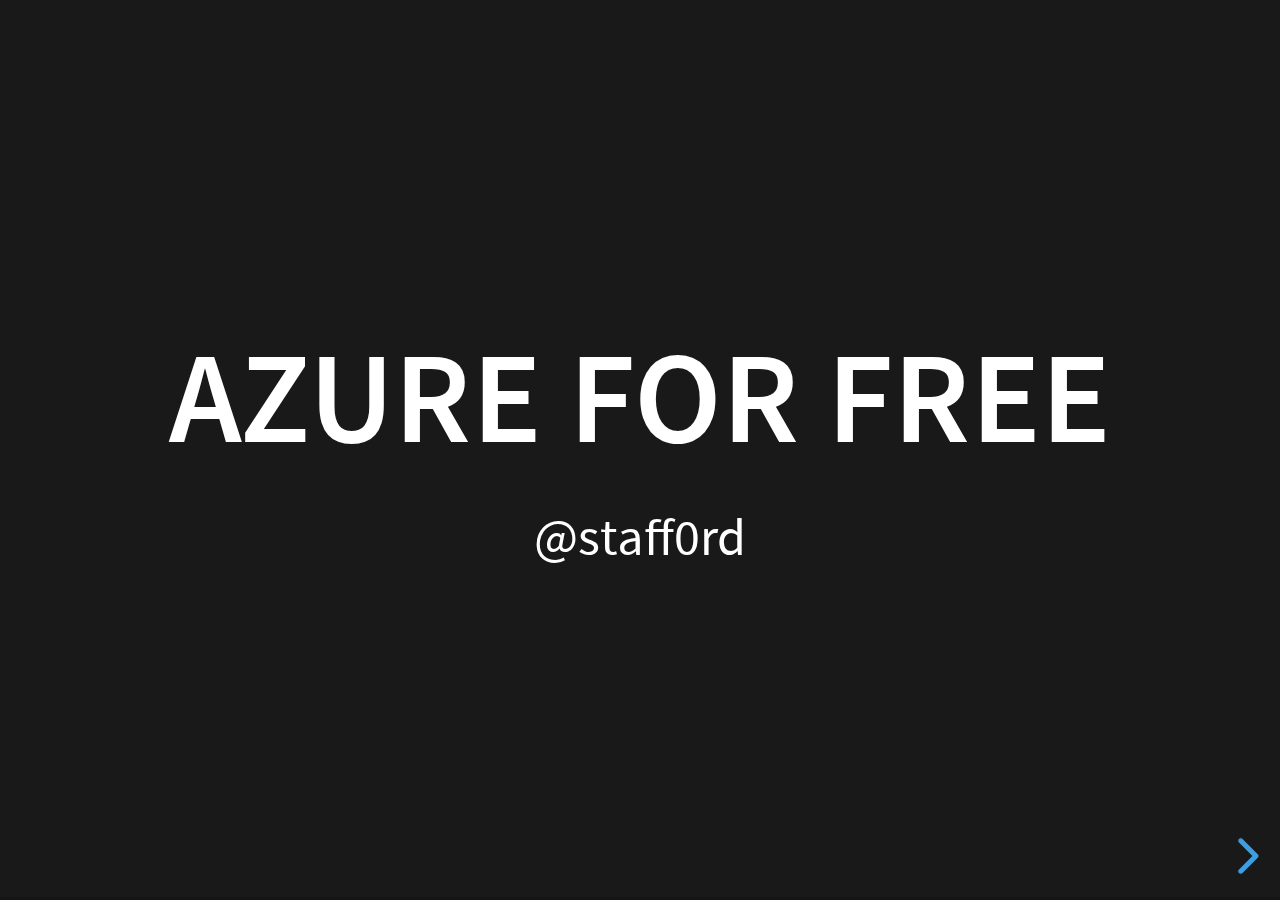
<file: azure-web-monitor/index.html>
<!doctype html>
<html>
	<head>
		<meta charset="utf-8">
		<meta name="viewport" content="width=device-width, initial-scale=1.0, maximum-scale=1.0, user-scalable=no">

		<title>reveal.js</title>

		<link rel="stylesheet" href="css/reset.css">
		<link rel="stylesheet" href="css/reveal.css">
		<link rel="stylesheet" href="css/theme/black.css">

		<!-- Theme used for syntax highlighting of code -->
		<link rel="stylesheet" href="lib/css/monokai.css">

		<!-- Printing and PDF exports -->
		<script>
			var link = document.createElement( 'link' );
			link.rel = 'stylesheet';
			link.type = 'text/css';
			link.href = window.location.search.match( /print-pdf/gi ) ? 'css/print/pdf.css' : 'css/print/paper.css';
			document.getElementsByTagName( 'head' )[0].appendChild( link );
		</script>
	</head>
	<body>
		<div class="reveal">
			<div class="slides">
				<section>
					<h1>
						Azure for free
					</h1>
					<span>@staff0rd</span>
				</section>
				<section>
					<h2>Multi-step Web tests</h2>
					<ul>
						<li class="fragment">Visual Studio Enterprise</li>
						<li class="fragment">Deprecated</li>
						<li class="fragment">Requests only - no javascript</li>
						<li class="fragment">$13.73 per test per month</li>
					</ul>
				</section>
				<section>
					<h2>Web Monitor</h2>
					<ul>
						<li class="fragment">Monitor
							<ul>
								<li>Request times</li>
								<li class="fragment">Exceptions & Errors</li>
								<li class="fragment">Availability</li>
							</ul>
						</li>
						<li class="fragment">Alerting</li>
						<li class="fragment">Reporting</li>
					</ul>
				</section>
				<section>
					I made this up
				</section>
				<section>
					<h2>Selenium</h2>
					<ul>
						<li class="fragment">.NET Core</li>
						<li class="fragment">mstest</li>
						<li class="fragment">Page Object Model</li>
						<li class="fragment">Exclude google-analytics</li>
						<li class="fragment">Headless</li>
						<li class="fragment">Run it!</li>
					</ul>
				</section>
				<section>
					<h2>Azure DevOps</h2>
					<ul>
						<li class="fragment">Pipeline - 1800 free minutes</li>
						<li class="fragment">Run tests</li>
                        <li class="fragment">Emails</li>
						<li class="fragment">Scheduled trigger</li>
                        <li class="fragment"><a target="_blank" href="https://dev.azure.com/staff0rd/all/all%20Team/_dashboards/dashboard/d8ff8649-d43d-4e58-beb2-06d2da0d0848">Dashboard</a></li>
					</ul>
				</section>
				<section>
					<h2>Application Insights</h2>
					<ul>
						<li class="fragment">Called by Selenium</li>
						<li class="fragment">3 months history</li>
						<li class="fragment">https://dev.applicationinsights.io/</li>
						<li class="fragment"><a target="_blank" href="https://portal.azure.com#@413504eb-8622-47d2-aa72-ddbba4584471/blade/Microsoft_Azure_Monitoring_Logs/LogsBlade/resourceId/%2Fsubscriptions%2Fa5c1b01b-4d7f-44e8-91d1-d01d0768c292%2FresourceGroups%2Fazure-web-monitor%2Fproviders%2Fmicrosoft.insights%2Fcomponents%2Fazure-web-monitor-insights/source/LogsBlade.AnalyticsShareLinkToQuery/q/H4sIAAAAAAAAA03NPQ7CMAwF4L2n8FaQIpEeoEycgBUxuIlFg%252FJT2U5RJQ5PM5X1fc9%252BuGKIOIUYdLuT1KgC3Rc%252BMzGBhkSimBa4Ar7KafDnA6U6RyIwjjC0dOHyJqfHkQFfGTWUfBmstQYyJjJQOY6uipZ025tZdpdHv6f9s70p7Ilh2v7GPYlrxJSbNXAzsnY%252FKCuCaL0AAAA%253D">Here!</a></li>
					</ul>
				</section>
				<section>
						<h2>Azure Scheduler</h2>
						<ul>
							<li class="fragment">Deprecated</li>
						</ul>
					</section>
				<section>
					<h2>Logic Apps</h2>
					<ul>
						<li class="fragment">Trigger Builds</li>
						<li class="fragment"><a target="_blank" href="https://portal.azure.com/#@readify.net/resource/subscriptions/a5c1b01b-4d7f-44e8-91d1-d01d0768c292/resourceGroups/azure-web-monitor/providers/Microsoft.Logic/workflows/azure-web-monitor-run/logicApp">See it</a></li>
						<li class="fragment">Shouldn't be needed</li>
						<li class="fragment">Expensive - 1 cent/week</li>
					</ul>
				</section>
				<section>
					<h2>Periodic Digest</h2>
					<ul>
						<li class="fragment">Daily / Weekly / Monthly</li>
						<li class="fragment">.NET Framework - Microsoft Chart Controls</li>
						<li class="fragment">Page request times</li>
						<li class="fragment">Total errors</li>
						<li class="fragment">Demo</li>
					</ul>
				</section>
				<section>
					<h2>Notifications & Alarms</h2>
					<ul>
						<li class="fragment">SendGrid
							<ul class="fragment">
								<li>100 emails/day free</li>
							</ul>
						</li>
						<li class="fragment">PagerDuty</li>
					</ul>
				</section>
				<section>
					<ul>
						<li>https://staffordwilliams.com</li>
						<li>
							https://github.com/staff0rd/azure-web-monitor
						</li>
					</ul>
				</section>
			</div>
		</div>

		<script src="js/reveal.js"></script>

		<script>
			// More info about config & dependencies:
			// - https://github.com/hakimel/reveal.js#configuration
			// - https://github.com/hakimel/reveal.js#dependencies
			Reveal.initialize({
				dependencies: [
					{ src: 'plugin/markdown/marked.js' },
					{ src: 'plugin/markdown/markdown.js' },
					{ src: 'plugin/notes/notes.js', async: true },
					{ src: 'plugin/highlight/highlight.js', async: true }
				]
			});
		</script>
	</body>
</html>
</file>
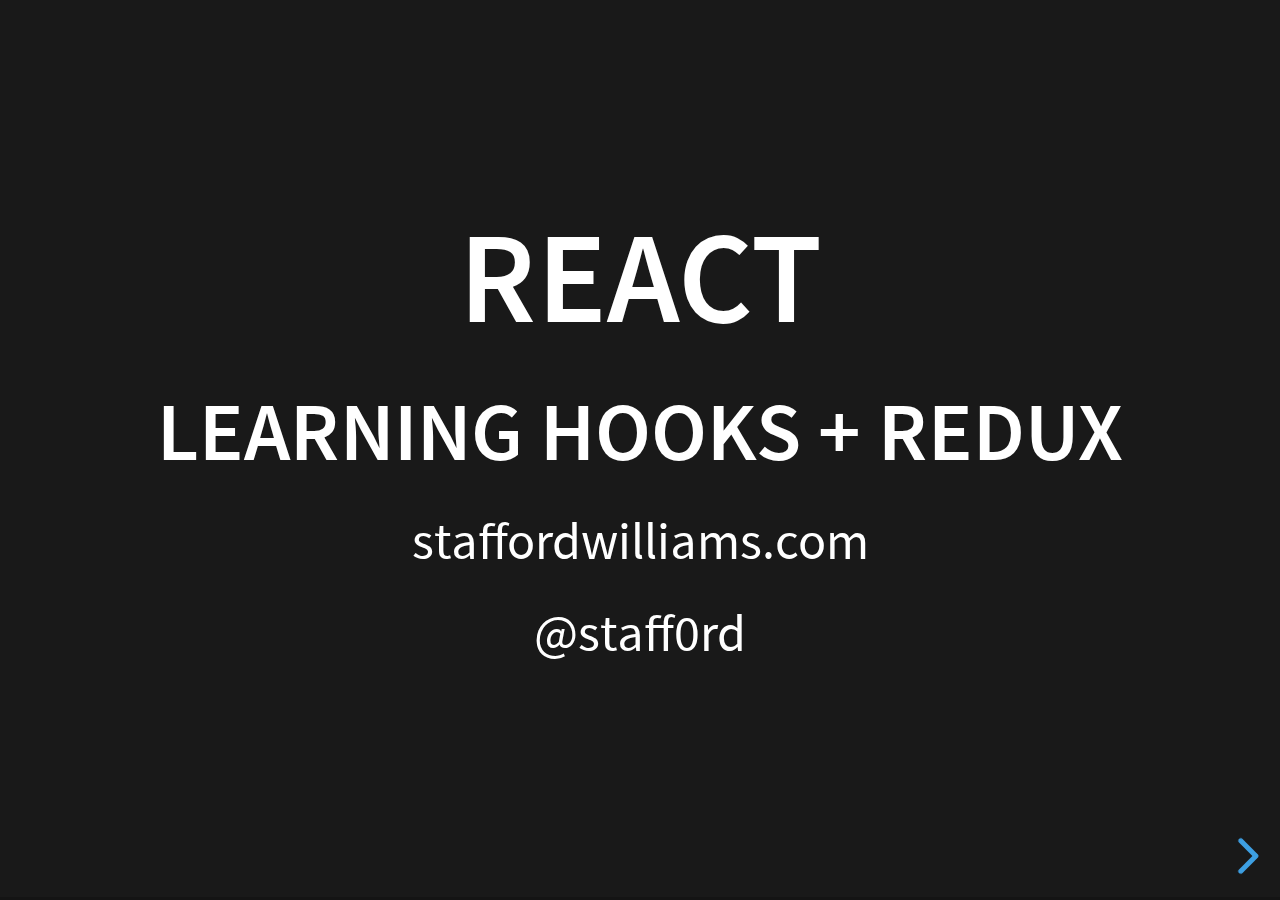
<file: react-hooks-and-redux/index.html>
<!doctype html>
<html>
	<head>
		<meta charset="utf-8">
		<meta name="viewport" content="width=device-width, initial-scale=1.0, maximum-scale=1.0, user-scalable=no">

		<title>reveal.js</title>

		<link rel="stylesheet" href="css/reset.css">
		<link rel="stylesheet" href="css/reveal.css">
		<link rel="stylesheet" href="css/theme/black.css">

		<!-- Theme used for syntax highlighting of code -->
		<link rel="stylesheet" href="lib/css/monokai.css">

		<!-- Printing and PDF exports -->
		<script>
			var link = document.createElement( 'link' );
			link.rel = 'stylesheet';
			link.type = 'text/css';
			link.href = window.location.search.match( /print-pdf/gi ) ? 'css/print/pdf.css' : 'css/print/paper.css';
			document.getElementsByTagName( 'head' )[0].appendChild( link );
		</script>
	</head>
	<body>
		<div class="reveal">
			<div class="slides">
				<section>
          <h1>React</h1>
					<h2>
						Learning Hooks + Redux
					</h2>
					<p>staffordwilliams.com</p>
					<p>@staff0rd</p>
				</section>
				<section>
					<ul>
						<li>
							How did I get here?
						</li>
						<li>
							Learning Hooks
						</li>
						<li>
							Learning Redux
						</li>
					</ul>
				</section>
				<section>
					<h2>How did I get here?</h2>
					<img class='fragment' src='img/netscape.gif' />
				</section>
				<section>
					<h2>2006</h2>
					<img class='fragment' src='img/jquery.jpg' />
				</section>
				<section>
					<h2>2007</h2>
					<img class='fragment' src='img/extjs.jpg' />
				</section>
				<section>
					<h2>2009</h2>
					<img class='fragment' style='background: white;' src='img/mvc.jpeg' />
				</section>
				<section>
					<h2>2010</h2>
					<img class='fragment' style='background: white;' src='img/angular.png' />
				</section>
				<section>
					<h2>2012</h2>
					<img class='fragment' style='background: white;' src='img/durandal.png' />
				</section>
				<section>
					<h2>2013</h2>
					<img class='fragment' style='background: white;' src='img/react.jpeg' />
				</section>
				<section>
					<h2>2015</h2>
					<img class='fragment' style='background: white;' src='img/redux.png' />
					<ul>
						<li class='fragment' >Quit my job</li class='fragment'>
						<li class='fragment' >Learnt AngularJS</li class='fragment'>
					</ul>
				</section>
				<section>
					<h2>2016</h2>
					<img class='fragment' style='background: white;' src='img/phaser.jpeg' />
				</section>
				<section>
					<img style='background: white;' src='img/pixijs.png' />
				</section>
				<section>
					<h2>2016</h2>
					<img src='img/angular2.jpg' />
				</section>
				<section>
					<h2>2017</h2>
					<ul>
						<li class='fragment' >Swift (?)</li class='fragment'>
						<li class='fragment' >ASP.NET MVC 4</li class='fragment'>
					</ul>
				</section>
				<section>
					<h2>2018</h2>
					<img style='background: white;' src='img/react.jpeg' />
				</section>
				<section>
					<h2>Components & Props</h2>
				</section>
				<section>
					<pre><code class="lang-javascript" data-trim data-noescape>
						function Welcome(props) {
						  return &lt;h1&gt;Hello, {props.name}&lt;/h1&gt;;
						}
					</code></pre>
				</section>
				<section>
          <pre><code class="lang-javascript" data-trim data-noescape>
            function Welcome(props) {
              return &lt;h1&gt;Hello, {props.name}&lt;/h1&gt;;
            }
            
            function App() {
              return (
                &lt;div&gt;
                  &lt;Welcome name=&quot;Sara&quot; /&gt;
                  &lt;Welcome name=&quot;Cahal&quot; /&gt;
                  &lt;Welcome name=&quot;Edite&quot; /&gt;
                &lt;/div&gt;
              );
            }
            </code></pre>
          </section>
          <section>
            <h2>State & Lifecycle</h2>
          </section>
          <section data-transition="slide-in none">
            <pre><code data-trim data-noescape>
              function Welcome(props) {
                return &lt;h1&gt;Hello, {props.name}&lt;/h1&gt;;
              }
            </code></pre>
          </section>
          <section data-transition="none none">
            <pre><code class="lang-javascript" data-trim data-noescape>
              class Welcome extends React.Component {
                render() {
                  return &lt;h1&gt;Hello, {this.props.name}&lt;/h1&gt;;
                }
              }
            </code></pre>
          </section>
          <section data-transition="none none">
            <pre><code class="lang-javascript" data-trim data-noescape data-line-numbers="2-7,10">
              class Welcome extends React.Component {
                constructor(props) {
                  super(props);
                  this.state = {
                    name: "Meligy",
                  };
                }
              
                render() {
                  return &lt;h1&gt;Hello, {this.state.name}&lt;/h1&gt;;
                }
              }
            </code></pre>
          </section>
          <section data-transition="none none">
            <pre><code class="lang-javascript" data-trim data-noescape data-line-numbers="9-10">
              class Welcome extends React.Component {
                constructor(props) {
                  super(props);
                  this.state = {
                    name: "Meligy",
                  };
                }

                componentDidMount() {}
                componentWillUnmount() {}
              
                render() {
                  return &lt;h1&gt;Hello, {this.state.name}&lt;/h1&gt;;
                }
              }
            </code></pre>
          </section>
          <section data-transition="none none">
            <pre><code class="lang-javascript" data-trim data-noescape data-line-numbers="2-8">
              class Welcome extends React.Component {
                componentDidMount() {
                  something.subscribe("newPerson", (person) => {
                    this.setState({
                      name: person.name
                    });
                  });
                }
              }
            </code></pre>
          </section>
          <section data-transition="none none">
            <pre><code class="lang-javascript" data-trim data-noescape data-line-numbers="9-13">
              class Welcome extends React.Component {
                componentDidMount() {
                  something.subscribe("newPerson", (person) => {
                    this.setState({
                      name: person.name
                    });
                  });
                }

                componentWillUnmount() {
                  something.unsubscribe("newPerson");
                }
              }
            </code></pre>
          </section>
          <section data-transition="none none">
            <pre><code class="lang-javascript" data-trim data-noescape>
              class Welcome extends React.Component {
                constructor(props) { ... }

                componentDidMount() { ... }

                componentWillUnmount() { ... }

                render() { ... }
              }
            </code></pre>
          </section>
          <section>
            <h1>2019</h1>
            <h3 class="fragment">Hooks</h3>
            <ul>
              <li class="fragment">React 16.8</li>
              <li class="fragment">Opt-in, non-breaking</li>
              <li class="fragment">
                React Today and Tomorrow and 90% Cleaner React With Hooks
                <a href="https://youtu.be/dpw9EHDh2bM">
                  https://youtu.be/dpw9EHDh2bM
                </a>
              </li>
            </ul>
          </section>
          <section>
            <h3>Hooks</h3>
            <ul>
              <li>useState</li>
              <li>useEffect</li>
              <li class="fragment">Rules</li>
              <li class="fragment">Custom hooks</li>
            </ul>
          </section>
          <section data-transition="none none">
            <pre><code class="lang-javascript" data-trim data-noescape>
              class Welcome extends React.Component {
                constructor(props) {
                  super(props);
                  this.state = {
                    name: "Meligy",
                  };
                }
              
                render() {
                  return &lt;h1&gt;Hello, {this.state.name}&lt;/h1&gt;;
                }
              }
            </code></pre>
          </section>
          <section data-transition="none none">
            <pre><code class="lang-javascript" data-trim data-noescape>
              function Welcome() {
                const [name, setName] = useState("Meligy");

                return &lt;h1&gt;Hello, {name}&lt;/h1&gt;;
              }
            </code></pre>
          </section>
          <section data-transition="none none">
            <pre><code class="lang-javascript" data-trim data-noescape data-line-numbers="3-13">
              class Welcome extends React.Component {
                ...
                componentDidMount() {
                  something.subscribe("newPerson", (person) => {
                    this.setState({
                      name: person.name
                    });
                  });
                }

                componentWillUnmount() {
                  something.unsubscribe("newPerson");
                }
                ...
              }
            </code></pre>
          </section>
          <section data-transition="none none">
            <pre><code class="lang-javascript" data-trim data-noescape data-line-numbers="4-9|5-7|8|9">
              function Welcome() {
                const [name, setName] = useState("Meligy");

                useEffect(() => {
                  something.subscribe("newPerson", (person) => {
                    setName(person.name);
                  });
                  return () => something.unsubscribe("newPerson");
                }, []);

                return &lt;h1&gt;Hello, {name}&lt;/h1&gt;;
              }
            </code></pre>
          </section>
          <section data-transition="none none">
            <pre><code class="lang-javascript" data-trim data-noescape>
              componentDidMount() {
                document.title = `You have ${this.state.beers} left`;
              }
            
              componentDidUpdate() {
                document.title = `You have ${this.state.beers} left`;
              }
            </code></pre>
          </section>
          <section data-transition="none none">
            <pre><code class="lang-javascript" data-trim data-noescape data-line-numbers="5-9">
              componentDidMount() {
                document.title = `You have ${this.state.beers} left`;
              }
            
              componentDidUpdate(prevProps, prevState) {
                // optimised!
                if (prevState.beers != this.state.beers) {
                  document.title = `You have ${this.state.beers} left`;
                }
              }
            </code></pre>
          </section>
          <section data-transition="none none">
            <pre><code class="lang-javascript" data-trim data-noescape>
              useEffect(() => {
                document.title = `You have ${beers} left`;
              }, [beers]);
            </code></pre>
          </section>
          <section>
            <h2>Rules</h2>
            <ul class='fragment'>
              <li>
                <div>Only Call Hooks at the Top Level</div>
                <pre class='fragment'><code data-trim data-noescape data-line-numbers="1-4|5-8">
                  // NO!
                  if (condition) {
                    useEffect(() => { ... });
                  }
                  // YES!
                  useEffect(() => {
                    if (condition) { ... }
                  });
                </code></pre>
              </li>
              <li class='fragment'>Call Hooks from React function components</li>
              <li class='fragment'>Call Hooks from custom Hooks</li>
              <li class='fragment'>eslint-plugin-react-hooks</li>
            </ul>
          </section>
          <section>
            <h2>Wrapper hell</h2>
            <img src='img/wrapperhell.jpeg' />
          </section>
          <section>
            <pre><code data-trim data-noescape data-line-numbers="|10-11|4|5">
              class ShowTheLocation extends React.Component {
                render() {
                  return (
                    &lt;Link onClick={() =&gt; this.props.history.push("/")}&gt;
                      You are now at {this.props.location.pathname}
                    &lt;/Link&gt;
                  );
                }
              } 
              const ShowTheLocationWithRouter =
                withRouter(ShowTheLocation);
            </code></pre>
          </section>
          <section>
            <pre><code data-trim data-noescape data-line-numbers="">
              function ShowTheLocation() {
                const history = useHistory();
                const location = useLocation();

                return (
                  &lt;Link onClick={() =&gt; history.push("/")}&gt;
                    You are now at {location.pathname}
                  &lt;/Link&gt;
                );                
              } 
            </code></pre>
          </section>
          <section>
            <h1>Also in 2019...</h1>
            <img class="fragment" style="background: white;" src="img/redux.png" />
          </section>
          <section>
            <h1>Redux 101</h1>
            <ul>
              <li class='fragment'>
                <div>Single source of truth</div>
                <div class='fragment'><em>Store</em></div>
              </li>
              <li class='fragment'>
                <div>State is read-only</div>
                <div class='fragment'>Trigger modification by dispatching <em>Action</em>s</div>
              </li>
              <li class='fragment'>
                <div>Change via pure function</div>
                <div class='fragment'><em>Reducer</em>s take current state and an action to produce new state</div>
              </li>
            </ul>
          </section>
          <section>
            <h1>Redux</h1>
            <ul>
              <li>Store</li>
              <li>Action</li>
              <li>Reducer</li>
            </ul>
          </section>
          <section data-transition="none none">
            <pre><code class="lang-javascript" data-trim data-noescape data-line-numbers="1-2|4|6-13">
              console.log(store.getState());
              // prints { beers: 10 }

              store.dispatch({ type: 'DRINK_BEER' });

              function reducer(state = { beers: 10 }, action) {
                switch(action.type) {
                  case 'DRINK_BEER': return ({
                    ...state,
                    beers: state.beers - 1,
                  });
                }
              };
            </code></pre>
          </section>
          <section>
            <h2 style='text-transform: none;'>
              npm install redux --save
            </h2>
          </section>
          <section>
            <ul>
              <li>redux</li>
              <li>react-redux</li>
              <li>@reduxjs/toolkit</li>
              <li>redux-devtools</li>
            </ul>
          </section>
          <section>
            <h1 style='text-transform: none;'>react-redux</h1>
            <ul>
              <li>Provider</li>
              <li>connect</li>
            </ul>
          </section>
          <section>
            <h2 style='text-transform: none;'>Provider</h2>
            <pre><code class="lang-javascript" data-trim data-noescape™>
              return (
                &lt;Provider store={store}&gt;
                  &lt;App /&gt;
                &lt;/Provider&gt;
              );
            </code></pre>
          </section>
          <section>
            <h2 style='text-transform: none;'>connect</h2>
            <pre><code class="lang-javascript" data-trim data-noescape data-line-numbers="|1-6|8-12|14-17">
              const mapStateToProps = (state) => {
                return {
                  beers: state.beers,
                  beersDrunk: 24 - state.beers,
                }
              }
              
              const mapDispatchToProps = dispatch => {
                return {
                  drinkBeer: () => dispatch({ type: 'DRINK_BEER' }),
                }
              }
              
              export default connect(
                mapStateToProps,
                mapDispatchToProps
              )(MyComponent)
            </code></pre>
          </section>
          <section data-transition="none none">
            <h2>Selectors</h2>
            <pre><code class="lang-javascript" data-trim data-noescape>
              const mapStateToProps = (state) => {
                return {
                  beers: state.beers,
                  beersDrunk: 24 - state.beers,
                }
              }
            </code></pre>
          </section>
          <section data-transition="none none">
            <h2>Selectors</h2>
            <pre><code class="lang-javascript" data-trim data-noescape>
              const mapStateToProps = createSelector(
                beersSelector,
                beersDrunkSelector,
                (beers, beersDrunk) => ({
                  beers,
                  beersDrunk,
              });
            </code></pre>
          </section>
          <section data-transition="none none">
            <h2>Action creators</h2>
            <pre><code class="lang-javascript" data-trim data-noescape>
              const mapDispatchToProps = dispatch => {
                return {
                  drinkBeer: () => dispatch({ type: 'DRINK_BEER' }),
                }
              }
            </code></pre>
          </section>
          <section data-transition="none none">
            <h2>Action creators</h2>
            <pre><code class="lang-javascript" data-trim data-noescape>
              const mapDispatchToProps = dispatch => {
                return {
                  drinkBeer: (amount) => dispatch({ 
                    type: 'DRINK_BEER', 
                    payload: amount 
                  }),
                }
              }
            </code></pre>
          </section>
          <section data-transition="none none">
            <h2>Action creators</h2>
            <pre><code class="lang-javascript" data-trim data-noescape>
              const mapDispatchToProps = dispatch => 
                bindActionCreators(actions, dispatch);
            </code></pre>
          </section>
          <section>
            <h2 style='text-transform: none;'>connect</h2>
            <pre><code class="lang-javascript" data-trim data-noescape>
              const mapStateToProps = createSelector(
                beersSelector,
                beersDrunkSelector,
                (beers, beersDrunk) => ({
                  beers,
                  beersDrunk,
              });
              
              const mapDispatchToProps = dispatch => 
                bindActionCreators({ actions }, dispatch);
              
              export default connect(
                mapStateToProps,
                mapDispatchToProps
              )(MyComponent)
            </code></pre>
          </section>
          <section>
            <h2 style='text-transform: none;'>Redux Toolkit</h2>
            <ul>
              <li class="fragment">configureStore
                <ul class="fragment">
                  <li>combineReducers, middleware</li>
                </ul>
              </li>
              <li class="fragment">createReducer
                <ul class="fragment">
                  <li>switch, immer</li>
                </ul>
              </li>
              <li class="fragment">createAction</li>
              <li class="fragment">createSelector</li>
              <li class="fragment">createSlice</li>
            </ul>
          </section>
          <section>
            <h1>redux hooks</h1>
            <ul>
              <li>useSelector</li>
              <li>useDispatch</li>
            </ul>
          </section>
          <section>
            <pre><code class="lang-javascript" data-trim data-noescape>
              function MyComponent() {
                const beers = useSelector(state => state.beers);
                const dispatch = useDispatch();

                return (
                  &lt;Button onclick={() =&gt; dispatch(actions.drinkBeer())}&gt;
                    Drink one of the {beers} beers.
                  &lt;/Button&gt;
                );
              }
            </code></pre>
          </section>
          <section>
            <h2 style='text-transform: none;'>staffordwilliams.com</h2>
            <h2 style='text-transform: none;'>@staff0rd</h2>
          </section>
			</div>
		</div>

		<script src="js/reveal.js"></script>

		<script>
			// More info about config & dependencies:
			// - https://github.com/hakimel/reveal.js#configuration
			// - https://github.com/hakimel/reveal.js#dependencies
			Reveal.initialize({
				hash: true,
				dependencies: [
					{ src: 'plugin/markdown/marked.js' },
					{ src: 'plugin/markdown/markdown.js' },
					{ src: 'plugin/highlight/highlight.js' },
					{ src: 'plugin/notes/notes.js', async: true }
				]
			});
		</script>
	</body>
</html>
</file>
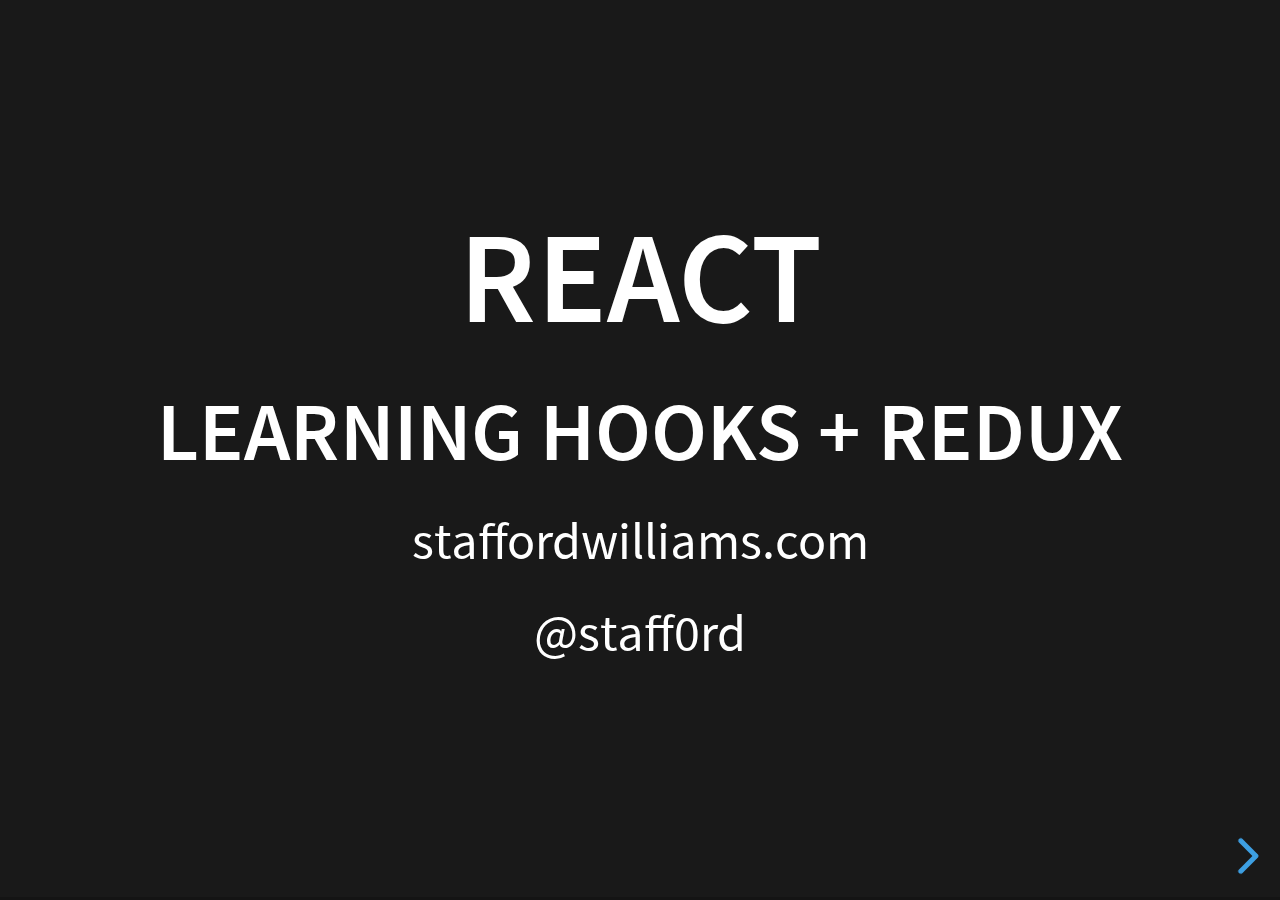
<file: src/react-hooks-and-redux/index.html>
<!doctype html>
<html>
	<head>
		<meta charset="utf-8">
		<meta name="viewport" content="width=device-width, initial-scale=1.0, maximum-scale=1.0, user-scalable=no">

		<title>React: Learning Hooks + Redux</title>
    <!-- Twitter cards -->
    <meta name="twitter:site" content="@staff0rd">
    <meta name="twitter:creator" content="@staff0rd">
    <meta name="og:title" content="React: Learning Hooks + Redux">
    <!-- page summary -->
    <meta name="og:description" content="Reducing complexity in React with Hooks. Adding it back by integrating Redux">
    <!-- page image -->
    <meta name="twitter:card"  content="summary_large_image">
    <meta name="og:image" content="https://staffordwilliams.com/talks/slides/react-hooks-and-redux/cover.jpg">

		<link rel="stylesheet" href="css/reset.css">
		<link rel="stylesheet" href="css/reveal.css">
		<link rel="stylesheet" href="css/theme/black.css">

		<!-- Theme used for syntax highlighting of code -->
		<link rel="stylesheet" href="lib/css/monokai.css">

		<!-- Printing and PDF exports -->
		<script>
			var link = document.createElement( 'link' );
			link.rel = 'stylesheet';
			link.type = 'text/css';
			link.href = window.location.search.match( /print-pdf/gi ) ? 'css/print/pdf.css' : 'css/print/paper.css';
			document.getElementsByTagName( 'head' )[0].appendChild( link );
		</script>
	</head>
	<body>
		<div class="reveal">
			<div class="slides">
				<section>
          <h1>React</h1>
					<h2>
						Learning Hooks + Redux
					</h2>
					<p>staffordwilliams.com</p>
					<p>@staff0rd</p>
				</section>
				<section>
					<ul>
						<li>
							How did I get here?
						</li>
						<li>
							Learning Hooks
						</li>
						<li>
							Learning Redux
						</li>
					</ul>
				</section>
				<section>
					<h2>How did I get here?</h2>
					<img class='fragment' src='img/netscape.gif' />
				</section>
				<section>
					<h2>2006</h2>
					<img class='fragment' src='img/jquery.jpg' />
				</section>
				<section>
					<h2>2007</h2>
					<img class='fragment' src='img/extjs.jpg' />
				</section>
				<section>
					<h2>2009</h2>
					<img class='fragment' style='background: white;' src='img/mvc.jpeg' />
				</section>
				<section>
					<h2>2010</h2>
					<img class='fragment' style='background: white;' src='img/angular.png' />
				</section>
				<section>
					<h2>2012</h2>
					<img class='fragment' style='background: white;' src='img/durandal.png' />
				</section>
				<section>
					<h2>2013</h2>
					<img class='fragment' style='background: white;' src='img/react.jpeg' />
				</section>
				<section>
					<h2>2015</h2>
					<img class='fragment' style='background: white;' src='img/redux.png' />
					<ul>
						<li class='fragment' >Quit my job</li class='fragment'>
						<li class='fragment' >Learnt AngularJS</li class='fragment'>
					</ul>
				</section>
				<section>
					<h2>2016</h2>
					<img class='fragment' style='background: white;' src='img/phaser.jpeg' />
				</section>
				<section>
					<img style='background: white;' src='img/pixijs.png' />
				</section>
				<!-- <section>
					<h2>2016</h2>
					<img src='img/angular2.jpg' />
				</section> -->
				<!-- <section>
					<h2>2017</h2>
					<ul>
						<li class='fragment' >Swift (?)</li class='fragment'>
						<li class='fragment' >ASP.NET MVC 4</li class='fragment'>
					</ul>
				</section> -->
				<section>
					<h2>2018</h2>
					<img style='background: white;' src='img/react.jpeg' />
				</section>
				<section>
					<h2>Components & Props</h2>
				</section>
				<section>
					<pre><code class="lang-javascript" data-trim data-noescape>
						function Welcome(props) {
						  return &lt;h1&gt;Hello, {props.name}&lt;/h1&gt;;
						}
					</code></pre>
				</section>
				<section>
          <pre><code class="lang-javascript" data-trim data-noescape>
            function Welcome(props) {
              return &lt;h1&gt;Hello, {props.name}&lt;/h1&gt;;
            }
            
            function App() {
              return (
                &lt;div&gt;
                  &lt;Welcome name=&quot;Sara&quot; /&gt;
                  &lt;Welcome name=&quot;Cahal&quot; /&gt;
                  &lt;Welcome name=&quot;Edite&quot; /&gt;
                &lt;/div&gt;
              );
            }
            </code></pre>
          </section>
          <section>
            <h2>State & Lifecycle</h2>
          </section>
          <section data-transition="slide-in none">
            <pre><code data-trim data-noescape>
              function Welcome(props) {
                return &lt;h1&gt;Hello, {props.name}&lt;/h1&gt;;
              }
            </code></pre>
          </section>
          <section data-transition="none none">
            <pre><code class="lang-javascript" data-trim data-noescape>
              class Welcome extends React.Component {
                render() {
                  return &lt;h1&gt;Hello, {this.props.name}&lt;/h1&gt;;
                }
              }
            </code></pre>
          </section>
          <section data-transition="none none">
            <pre><code class="lang-javascript" data-trim data-noescape data-line-numbers="2-7,10">
              class Welcome extends React.Component {
                constructor(props) {
                  super(props);
                  this.state = {
                    name: "Meligy",
                  };
                }
              
                render() {
                  return &lt;h1&gt;Hello, {this.state.name}&lt;/h1&gt;;
                }
              }
            </code></pre>
          </section>
          <section data-transition="none none">
            <pre><code class="lang-javascript" data-trim data-noescape data-line-numbers="9-10">
              class Welcome extends React.Component {
                constructor(props) {
                  super(props);
                  this.state = {
                    name: "Meligy",
                  };
                }

                componentDidMount() {}
                componentWillUnmount() {}
              
                render() {
                  return &lt;h1&gt;Hello, {this.state.name}&lt;/h1&gt;;
                }
              }
            </code></pre>
          </section>
          <section data-transition="none none">
            <pre><code class="lang-javascript" data-trim data-noescape data-line-numbers="2-8">
              class Welcome extends React.Component {
                componentDidMount() {
                  something.subscribe("newPerson", (person) => {
                    this.setState({
                      name: person.name
                    });
                  });
                }
              }
            </code></pre>
          </section>
          <section data-transition="none none">
            <pre><code class="lang-javascript" data-trim data-noescape data-line-numbers="9-13">
              class Welcome extends React.Component {
                componentDidMount() {
                  something.subscribe("newPerson", (person) => {
                    this.setState({
                      name: person.name
                    });
                  });
                }

                componentWillUnmount() {
                  something.unsubscribe("newPerson");
                }
              }
            </code></pre>
          </section>
          <section data-transition="none none">
            <pre><code class="lang-javascript" data-trim data-noescape>
              class Welcome extends React.Component {
                constructor(props) { ... }

                componentDidMount() { ... }

                componentWillUnmount() { ... }

                render() { ... }
              }
            </code></pre>
          </section>
          <section>
            <h1>2019</h1>
            <h3 class="fragment">Hooks</h3>
            <ul>
              <li class="fragment">React 16.8</li>
              <li class="fragment">Opt-in, non-breaking</li>
              <li class="fragment">
                React Today and Tomorrow and 90% Cleaner React With Hooks
                <a href="https://youtu.be/dpw9EHDh2bM">
                  https://youtu.be/dpw9EHDh2bM
                </a>
              </li>
            </ul>
          </section>
          <section>
            <h3>Hooks</h3>
            <ul>
              <li>useState</li>
              <li>useEffect</li>
              <li class="fragment">Rules</li>
              <li class="fragment">Custom hooks</li>
            </ul>
          </section>
          <section data-transition="none none">
            <pre><code class="lang-javascript" data-trim data-noescape>
              class Welcome extends React.Component {
                constructor(props) {
                  super(props);
                  this.state = {
                    name: "Meligy",
                  };
                }
              
                render() {
                  return &lt;h1&gt;Hello, {this.state.name}&lt;/h1&gt;;
                }
              }
            </code></pre>
          </section>
          <section data-transition="none none">
            <pre><code class="lang-javascript" data-trim data-noescape>
              function Welcome() {
                const [name, setName] = useState("Meligy");

                return &lt;h1&gt;Hello, {name}&lt;/h1&gt;;
              }
            </code></pre>
          </section>
          <section data-transition="none none">
            <pre><code class="lang-javascript" data-trim data-noescape data-line-numbers="3-13">
              class Welcome extends React.Component {
                ...
                componentDidMount() {
                  something.subscribe("newPerson", (person) => {
                    this.setState({
                      name: person.name
                    });
                  });
                }

                componentWillUnmount() {
                  something.unsubscribe("newPerson");
                }
                ...
              }
            </code></pre>
          </section>
          <section data-transition="none none">
            <pre><code class="lang-javascript" data-trim data-noescape data-line-numbers="4-9|5-7|8|9">
              function Welcome() {
                const [name, setName] = useState("Meligy");

                useEffect(() => {
                  something.subscribe("newPerson", (person) => {
                    setName(person.name);
                  });
                  return () => something.unsubscribe("newPerson");
                }, []);

                return &lt;h1&gt;Hello, {name}&lt;/h1&gt;;
              }
            </code></pre>
          </section>
          <section data-transition="none none">
            <pre><code class="lang-javascript" data-trim data-noescape>
              componentDidMount() {
                document.title = `You have ${this.state.beers} left`;
              }
            
              componentDidUpdate() {
                document.title = `You have ${this.state.beers} left`;
              }
            </code></pre>
          </section>
          <section data-transition="none none">
            <pre><code class="lang-javascript" data-trim data-noescape data-line-numbers="5-9">
              componentDidMount() {
                document.title = `You have ${this.state.beers} left`;
              }
            
              componentDidUpdate(prevProps, prevState) {
                // optimised!
                if (prevState.beers != this.state.beers) {
                  document.title = `You have ${this.state.beers} left`;
                }
              }
            </code></pre>
          </section>
          <section data-transition="none none">
            <pre><code class="lang-javascript" data-trim data-noescape>
              useEffect(() => {
                document.title = `You have ${beers} left`;
              }, [beers]);
            </code></pre>
          </section>
          <section>
            <h2>Rules</h2>
            <ul class='fragment'>
              <li>
                <div>Only Call Hooks at the Top Level</div>
                <pre class='fragment'><code data-trim data-noescape data-line-numbers="1-4|5-8">
                  // NO!
                  if (condition) {
                    useEffect(() => { ... });
                  }
                  // YES!
                  useEffect(() => {
                    if (condition) { ... }
                  });
                </code></pre>
              </li>
              <li class='fragment'>Call Hooks from React function components</li>
              <li class='fragment'>Call Hooks from custom Hooks</li>
              <li class='fragment'>eslint-plugin-react-hooks</li>
            </ul>
          </section>
          <section>
            <h2>Custom hooks</h2>
            <img src='img/wrapperhell.jpeg' />
          </section>
          <section>
            <pre><code data-trim data-noescape data-line-numbers="|10-11|4|5">
              class ShowTheLocation extends React.Component {
                render() {
                  return (
                    &lt;Link onClick={() =&gt; this.props.history.push("/")}&gt;
                      You are now at {this.props.location.pathname}
                    &lt;/Link&gt;
                  );
                }
              } 
              const ShowTheLocationWithRouter =
                withRouter(ShowTheLocation);
            </code></pre>
          </section>
          <section>
            <pre><code data-trim data-noescape data-line-numbers="">
              function ShowTheLocation() {
                const history = useHistory();
                const location = useLocation();

                return (
                  &lt;Link onClick={() =&gt; history.push("/")}&gt;
                    You are now at {location.pathname}
                  &lt;/Link&gt;
                );                
              } 
            </code></pre>
          </section>
          <section>
            <h1>Also in 2019...</h1>
            <img class="fragment" style="background: white;" src="img/redux.png" />
          </section>
          <section>
            <h1>Redux 101</h1>
            <ul>
              <li class='fragment'>
                <div>Single source of truth</div>
                <div class='fragment'><em>Store</em></div>
              </li>
              <li class='fragment'>
                <div>State is read-only</div>
                <div class='fragment'>Trigger modification by dispatching <em>Action</em>s</div>
              </li>
              <li class='fragment'>
                <div>Change via pure function</div>
                <div class='fragment'><em>Reducer</em>s take current state and an action to produce new state</div>
              </li>
            </ul>
          </section>
          <section>
            <h1>Redux</h1>
            <ul>
              <li>Store</li>
              <li>Action</li>
              <li>Reducer</li>
            </ul>
          </section>
          <section data-transition="none none">
            <pre><code class="lang-javascript" data-trim data-noescape data-line-numbers="1-2|4|6-13">
              console.log(store.getState());
              // prints { beers: 10 }

              store.dispatch({ type: 'DRINK_BEER' });

              function reducer(state = { beers: 10 }, action) {
                switch(action.type) {
                  case 'DRINK_BEER': return ({
                    ...state,
                    beers: state.beers - 1,
                  });
                }
              };
            </code></pre>
          </section>
          <section>
            <h2 style='text-transform: none;'>
              npm install redux --save
            </h2>
          </section>
          <section>
            <ul>
              <li>redux</li>
              <li>react-redux</li>
              <li>@reduxjs/toolkit</li>
              <li>redux-devtools</li>
            </ul>
          </section>
          <section>
            <h1 style='text-transform: none;'>react-redux</h1>
            <ul>
              <li>Provider</li>
              <li>connect</li>
            </ul>
          </section>
          <section>
            <h2 style='text-transform: none;'>Provider</h2>
            <pre><code class="lang-javascript" data-trim data-noescape™>
              return (
                &lt;Provider store={store}&gt;
                  &lt;App /&gt;
                &lt;/Provider&gt;
              );
            </code></pre>
          </section>
          <section>
            <h2 style='text-transform: none;'>connect</h2>
            <pre><code class="lang-javascript" data-trim data-noescape data-line-numbers="|1-6|8-12|14-17">
              const mapStateToProps = (state) => {
                return {
                  beers: state.beers,
                  beersDrunk: 24 - state.beers,
                }
              }
              
              const mapDispatchToProps = dispatch => {
                return {
                  drinkBeer: () => dispatch({ type: 'DRINK_BEER' }),
                }
              }
              
              export default connect(
                mapStateToProps,
                mapDispatchToProps
              )(MyComponent)
            </code></pre>
          </section>
          <section data-transition="none none">
            <h2>Selectors</h2>
            <pre><code class="lang-javascript" data-trim data-noescape>
              const mapStateToProps = (state) => {
                return {
                  beers: state.beers,
                  beersDrunk: 24 - state.beers,
                }
              }
            </code></pre>
          </section>
          <section data-transition="none none">
            <h2>Selectors</h2>
            <pre><code class="lang-javascript" data-trim data-noescape>
              const mapStateToProps = createSelector(
                beersSelector,
                beersDrunkSelector,
                (beers, beersDrunk) => ({
                  beers,
                  beersDrunk,
              });
            </code></pre>
          </section>
          <section data-transition="none none">
            <h2>Action creators</h2>
            <pre><code class="lang-javascript" data-trim data-noescape>
              const mapDispatchToProps = dispatch => {
                return {
                  drinkBeer: () => dispatch({ type: 'DRINK_BEER' }),
                }
              }
            </code></pre>
          </section>
          <section data-transition="none none">
            <h2>Action creators</h2>
            <pre><code class="lang-javascript" data-trim data-noescape>
              const {
                drinkBeer,
              } = createActions(
                'DRINK_BEER'
              );

              export default {
                drinkBeer,
              }
            </code></pre>
          </section>
          <section data-transition="none none">
            <h2>Action creators</h2>
            <pre><code class="lang-javascript" data-trim data-noescape>
              const mapDispatchToProps = dispatch => 
                bindActionCreators(actions, dispatch);
            </code></pre>
          </section>
          <section>
            <h2 style='text-transform: none;'>connect</h2>
            <pre><code class="lang-javascript" data-trim data-noescape>
              const mapStateToProps = createSelector(
                beersSelector,
                beersDrunkSelector,
                (beers, beersDrunk) => ({
                  beers,
                  beersDrunk,
              });
              
              const mapDispatchToProps = dispatch => 
                bindActionCreators({ actions }, dispatch);
              
              export default connect(
                mapStateToProps,
                mapDispatchToProps
              )(MyComponent)
            </code></pre>
          </section>
          <section>
            <h2 style='text-transform: none;'>Redux Toolkit</h2>
            <ul>
              <li class="fragment">configureStore
                <ul class="fragment">
                  <li>combineReducers, middleware</li>
                </ul>
              </li>
              <li class="fragment">createReducer
                <ul class="fragment">
                  <li>switch, immer</li>
                </ul>
              </li>
              <li class="fragment">createAction</li>
              <li class="fragment">createSelector</li>
              <li class="fragment">createSlice</li>
              <li class="fragment">createAsyncThunk</li>
              <li class="fragment">createEntityAdapter</li>
            </ul>
            <aside class="notes">
              <ul>
                <li>createSlice
                  <ul>
                    <li>
                      Generates action creators and action types
                    </li>
                  </ul>
                </li>
                <li>createAsyncThunk
                  <ul>
                    <li>
                      Cuts down on boiler plate for async actions
                    </li>
                  </ul>
                </li>
                <li>createEntityAdapter
                  <ul>
                    <li>
                      Port of ngrx/entity
                    </li>
                    <li>
                      Generates a set of prebuilt reducers and selectors for performing CRUD operations
                    </li>
                  </ul>
                </li>
              </ul>
            </aside>
          </section>
          <section>
            <h1>redux hooks</h1>
            <ul>
              <li>useSelector</li>
              <li>useDispatch</li>
            </ul>
          </section>
          <section>
            <pre><code class="lang-javascript" data-trim data-noescape>
              function MyComponent() {
                const beers = useSelector(state => state.beers);
                const dispatch = useDispatch();

                return (
                  &lt;Button onclick={() =&gt; dispatch(actions.drinkBeer())}&gt;
                    Drink one of the {beers} beers.
                  &lt;/Button&gt;
                );
              }
            </code></pre>
          </section>
          <section>
            <h2 style='text-transform: none;'>staffordwilliams.com</h2>
            <h2 style='text-transform: none;'>@staff0rd</h2>
          </section>
			</div>
		</div>

		<script src="js/reveal.js"></script>

		<script>
			// More info about config & dependencies:
			// - https://github.com/hakimel/reveal.js#configuration
			// - https://github.com/hakimel/reveal.js#dependencies
			Reveal.initialize({
				hash: true,
				dependencies: [
					{ src: 'plugin/markdown/marked.js' },
					{ src: 'plugin/markdown/markdown.js' },
					{ src: 'plugin/highlight/highlight.js' },
					{ src: 'plugin/notes/notes.js', async: true }
				]
			});
		</script>
	</body>
</html>
</file>
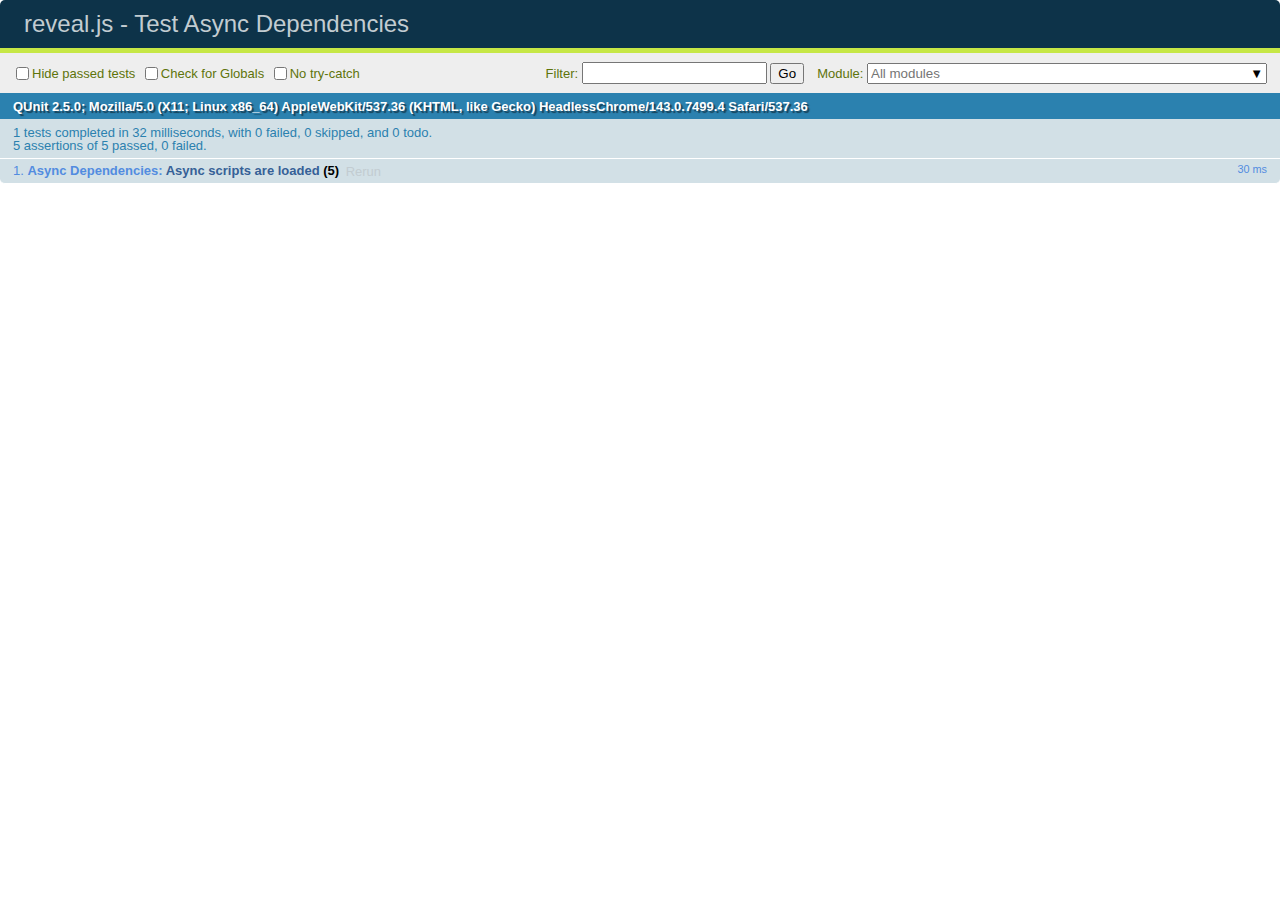
<file: azure-web-monitor/test/test-dependencies-async.html>
<!doctype html>
<html lang="en">

	<head>
		<meta charset="utf-8">

		<title>reveal.js - Test Async Dependencies</title>

		<link rel="stylesheet" href="../css/reveal.css">
		<link rel="stylesheet" href="qunit-2.5.0.css">
	</head>

	<body style="overflow: auto;">

		<div id="qunit"></div>
		<div id="qunit-fixture"></div>

		<div class="reveal" style="display: none;">

			<div class="slides">

				<section>Slide content</section>

			</div>

		</div>

		<script src="../js/reveal.js"></script>
		<script src="qunit-2.5.0.js"></script>

		<script>
			var	externalScriptSequence = '';
			var scriptCount = 0;

			QUnit.config.autostart = false;
			QUnit.module( 'Async Dependencies' );

			QUnit.test( 'Async scripts are loaded', function( assert ) {
				assert.expect( 5 );
				var done = assert.async( 5 );

				function callback( event ) {
					if( externalScriptSequence.length === 1 ) {
						assert.ok( externalScriptSequence === 'A', 'first callback was sync script' );
						done();
					}
					else {
						assert.ok( true, 'async script loaded' );
						done();
					}

					if( externalScriptSequence.length === 4 ) {
						assert.ok( 	externalScriptSequence.indexOf( 'A' ) !== -1 &&
									externalScriptSequence.indexOf( 'B' ) !== -1 &&
									externalScriptSequence.indexOf( 'C' ) !== -1 &&
									externalScriptSequence.indexOf( 'D' ) !== -1, 'four unique scripts were loaded' );
						done();
					}

					scriptCount ++;
				}

				Reveal.initialize({
					dependencies: [
						{ src: 'assets/external-script-a.js', async: false, callback: callback },
						{ src: 'assets/external-script-b.js', async: true, callback: callback },
						{ src: 'assets/external-script-c.js', async: true, callback: callback },
						{ src: 'assets/external-script-d.js', async: true, callback: callback }
					]
				});
			});

			QUnit.start();

		</script>

	</body>
</html>
</file>
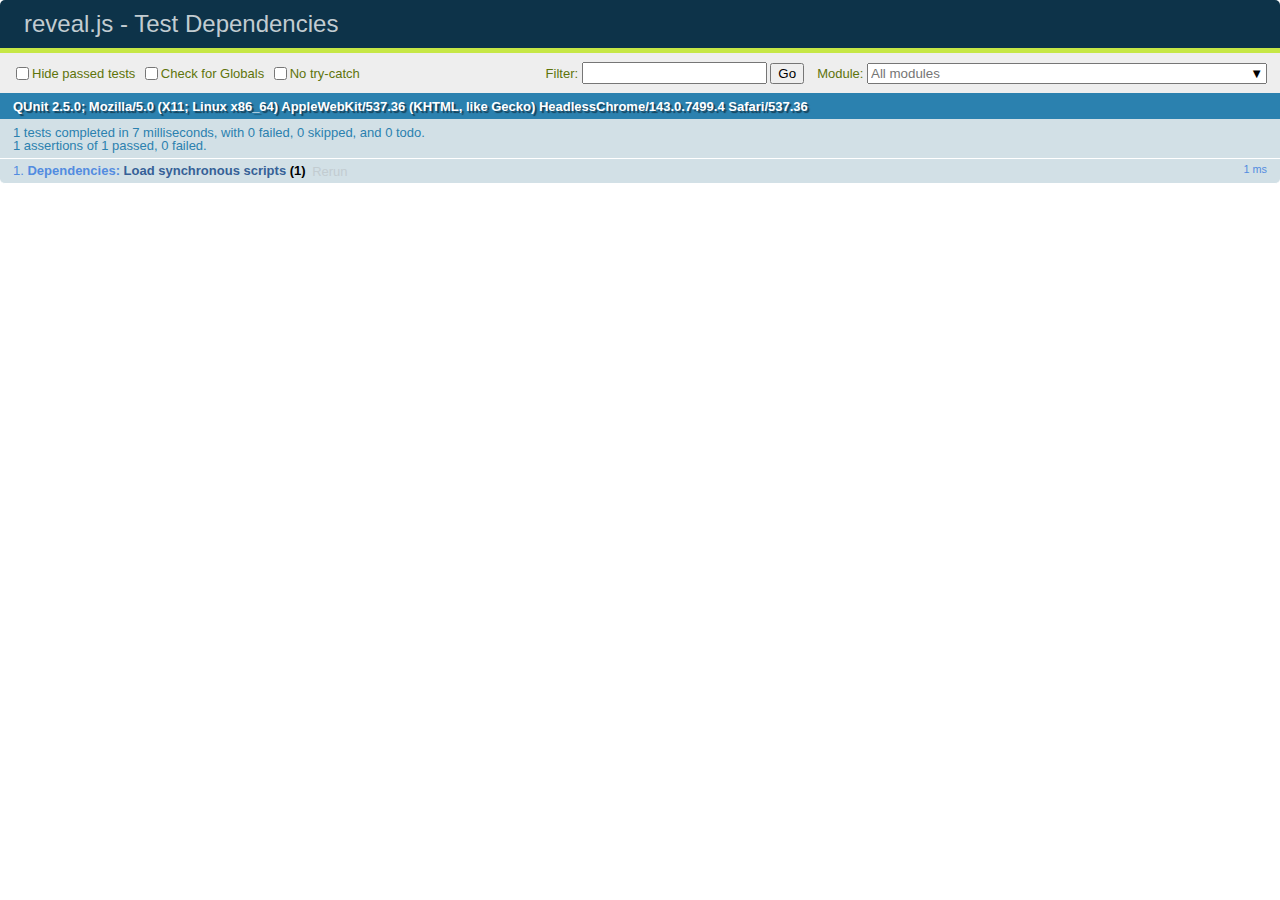
<file: azure-web-monitor/test/test-dependencies.html>
<!doctype html>
<html lang="en">

	<head>
		<meta charset="utf-8">

		<title>reveal.js - Test Dependencies</title>

		<link rel="stylesheet" href="../css/reveal.css">
		<link rel="stylesheet" href="qunit-2.5.0.css">
	</head>

	<body style="overflow: auto;">

		<div id="qunit"></div>
		<div id="qunit-fixture"></div>

		<div class="reveal" style="display: none;">

			<div class="slides">

				<section>Slide content</section>

			</div>

		</div>

		<script src="../js/reveal.js"></script>
		<script src="qunit-2.5.0.js"></script>

		<script>
			window.externalScriptSequence = '';

			Reveal.addEventListener( 'ready', function() {

				QUnit.module( 'Dependencies' );

				QUnit.test( 'Load synchronous scripts', function( assert ) {
					assert.strictEqual( window.externalScriptSequence, 'ABC', 'Loaded and executed in order' );
				});

			} );

			Reveal.initialize({
				dependencies: [
					{ src: 'assets/external-script-a.js' },
					{ src: 'assets/external-script-b.js' },
					{ src: 'assets/external-script-c.js' }
				]
			});
		</script>

	</body>
</html>
</file>
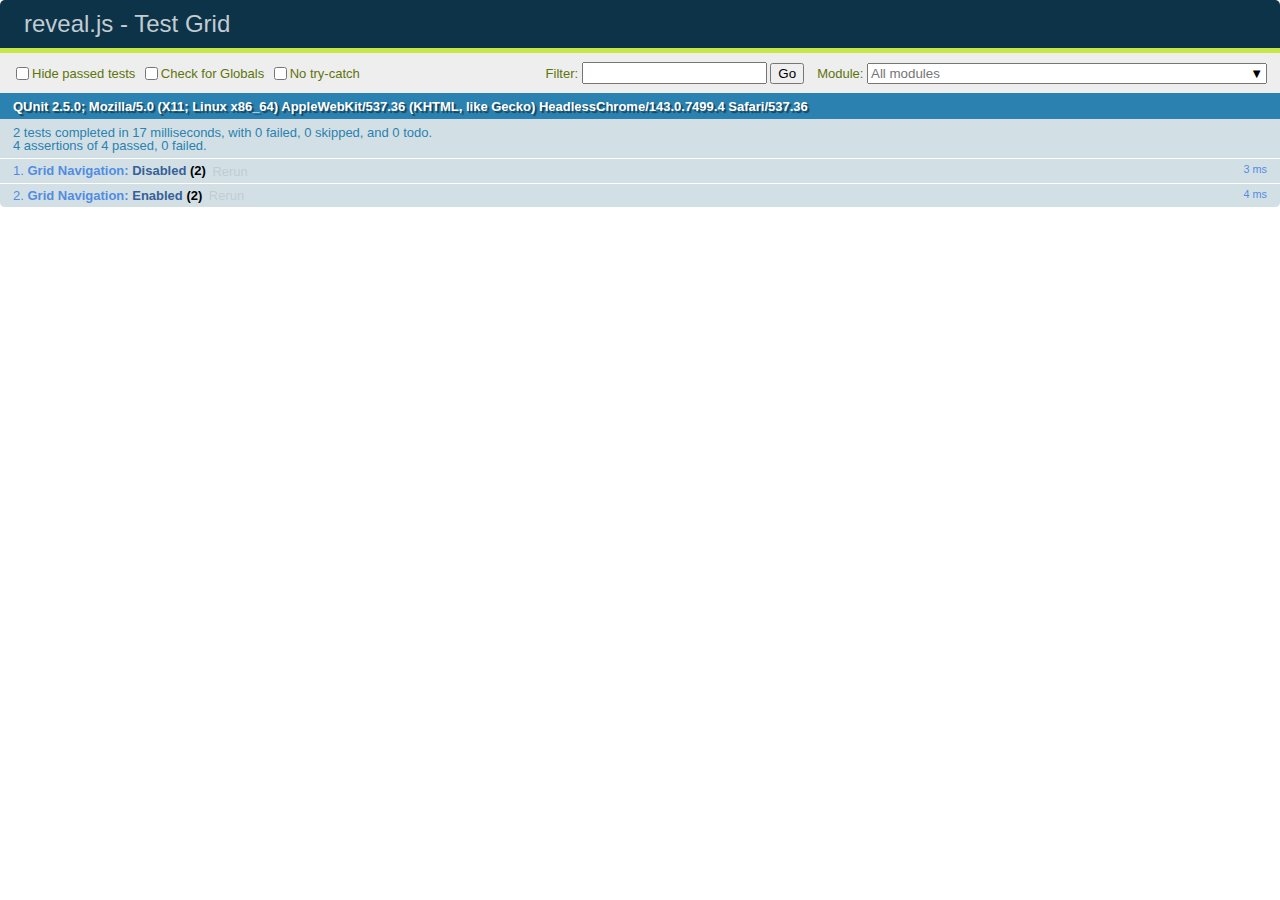
<file: azure-web-monitor/test/test-grid-navigation.html>
<!doctype html>
<html lang="en">

	<head>
		<meta charset="utf-8">

		<title>reveal.js - Test Grid</title>

		<link rel="stylesheet" href="../css/reveal.css">
		<link rel="stylesheet" href="qunit-2.5.0.css">
	</head>

	<body style="overflow: auto;">

		<div id="qunit"></div>
		<div id="qunit-fixture"></div>

		<div class="reveal" style="display: none;">

			<div class="slides">

				<section>0</section>
				<section>
					<section>1.1</section>
					<section>1.2</section>
					<section>1.3</section>
					<section>1.4</section>
				</section>
				<section>
					<section>2.1</section>
					<section>2.2</section>
					<section>2.3</section>
					<section>2.4</section>
				</section>

			</div>

		</div>

		<script src="../js/reveal.js"></script>
		<script src="qunit-2.5.0.js"></script>

		<script>
			Reveal.addEventListener( 'ready', function() {

				QUnit.module( 'Grid Navigation' );

				QUnit.test( 'Disabled', function( assert ) {
					Reveal.right();
					Reveal.down();
					Reveal.down();
					assert.deepEqual( Reveal.getIndices(), { h: 1, v: 2, f: undefined }, 'Correct starting point' );
					Reveal.right();
					assert.deepEqual( Reveal.getIndices(), { h: 2, v: 0, f: undefined }, 'Moves to top when going to adjacent stack' );
				});

				QUnit.test( 'Enabled', function( assert ) {
					Reveal.configure({ navigationMode: 'grid' });
					Reveal.slide( 0, 0 );
					Reveal.right();
					Reveal.down();
					Reveal.down();
					assert.deepEqual( Reveal.getIndices(), { h: 1, v: 2, f: undefined }, 'Correct starting point' );
					Reveal.right();
					assert.deepEqual( Reveal.getIndices(), { h: 2, v: 2, f: undefined }, 'Remains at same vertical index when going to adjacent stack' );
				});

			} );

			Reveal.initialize();
		</script>

	</body>
</html>
</file>
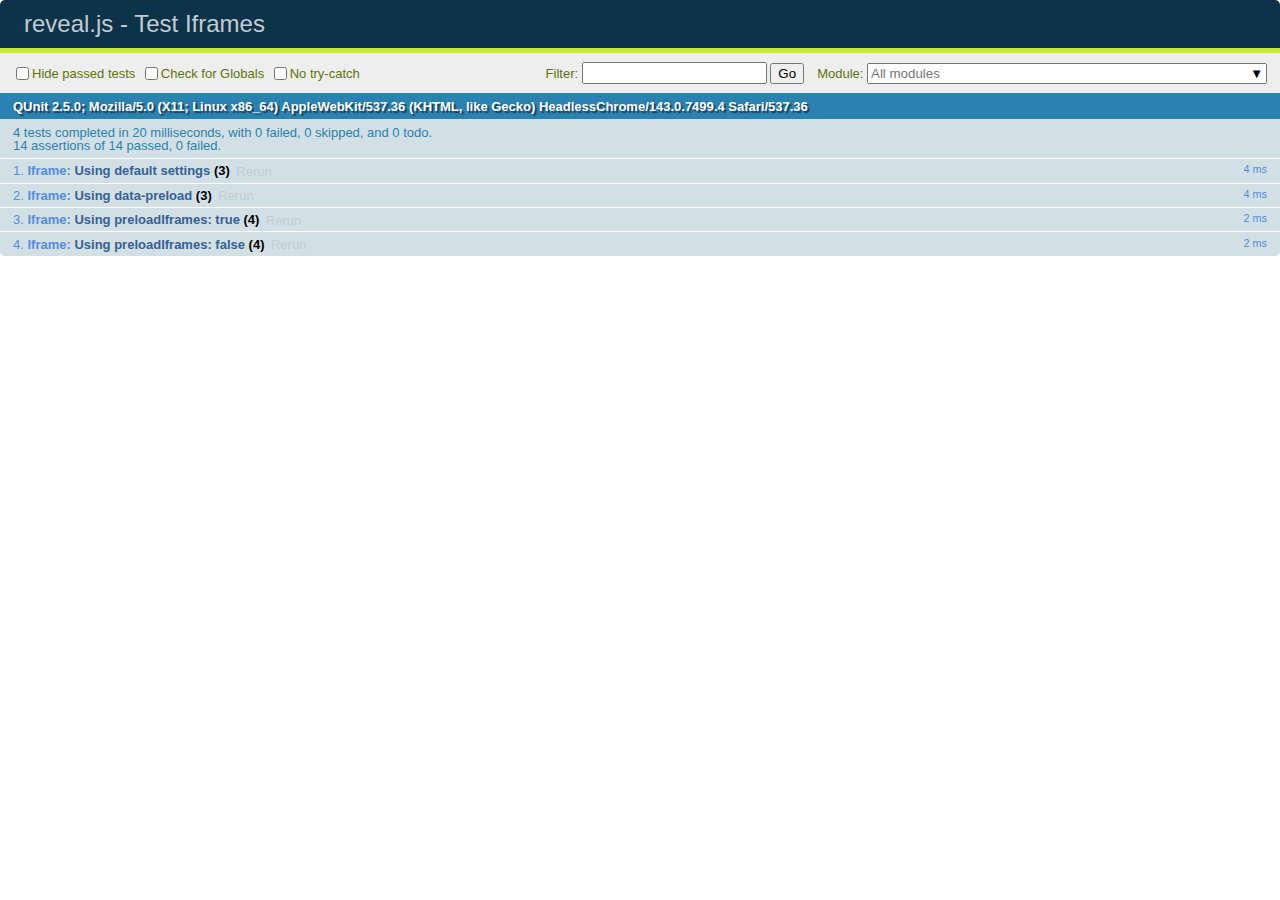
<file: azure-web-monitor/test/test-iframes.html>
<!doctype html>
<html lang="en">

	<head>
		<meta charset="utf-8">

		<title>reveal.js - Test Iframes</title>

		<link rel="stylesheet" href="../css/reveal.css">
		<link rel="stylesheet" href="qunit-2.5.0.css">
	</head>

	<body style="overflow: auto;">

		<div id="qunit"></div>
		<div id="qunit-fixture"></div>

		<div class="reveal" style="display: none;">

			<div class="slides">

				<section>1</section>
				<section>2</section>
				<section>
					<iframe class="default-iframe" data-src="#"></iframe>
					<iframe class="preload-iframe" data-src="#" data-preload></iframe>
				</section>

			</div>

		</div>

		<script src="../js/reveal.js"></script>
		<script src="qunit-2.5.0.js"></script>

		<script>


			Reveal.addEventListener( 'ready', function() {

				var defaultIframe = document.querySelector( '.default-iframe' ),
					preloadIframe = document.querySelector( '.preload-iframe' );

				QUnit.module( 'Iframe' );

				QUnit.test( 'Using default settings', function( assert ) {

					Reveal.slide(1);
					assert.strictEqual( defaultIframe.hasAttribute( 'src' ), false, 'not preloaded when within viewDistance' );

					Reveal.slide(2);
					assert.strictEqual( defaultIframe.hasAttribute( 'src' ), true, 'loaded when slide becomes visible' );

					Reveal.slide(1);
					assert.strictEqual( defaultIframe.hasAttribute( 'src' ), false, 'unloaded when slide becomes invisible' );

				});

				QUnit.test( 'Using data-preload', function( assert ) {

					Reveal.slide(1);
					assert.strictEqual( preloadIframe.hasAttribute( 'src' ), true, 'preloaded within viewDistance' );

					Reveal.slide(2);
					assert.strictEqual( preloadIframe.hasAttribute( 'src' ), true, 'loaded when slide becoems visible' );

					Reveal.slide(0);
					assert.strictEqual( preloadIframe.hasAttribute( 'src' ), false, 'unloads outside of viewDistance' );

				});

				QUnit.test( 'Using preloadIframes: true', function( assert ) {

					Reveal.configure({ preloadIframes: true });

					Reveal.slide(1);
					assert.strictEqual( defaultIframe.hasAttribute( 'src' ), true, 'preloaded within viewDistance' );
					assert.strictEqual( preloadIframe.hasAttribute( 'src' ), true, 'preloaded within viewDistance' );

					Reveal.slide(2);
					assert.strictEqual( defaultIframe.hasAttribute( 'src' ), true, 'loaded when slide becomes visible' );
					assert.strictEqual( preloadIframe.hasAttribute( 'src' ), true, 'loaded when slide becomes visible' );

				});

				QUnit.test( 'Using preloadIframes: false', function( assert ) {

					Reveal.configure({ preloadIframes: false });

					Reveal.slide(0);
					assert.strictEqual( defaultIframe.hasAttribute( 'src' ), false, 'not preloaded within viewDistance' );
					assert.strictEqual( preloadIframe.hasAttribute( 'src' ), false, 'not preloaded within viewDistance' );

					Reveal.slide(2);
					assert.strictEqual( defaultIframe.hasAttribute( 'src' ), true, 'loaded when slide becomes visible' );
					assert.strictEqual( preloadIframe.hasAttribute( 'src' ), true, 'loaded when slide becomes visible' );

				});

			} );

			Reveal.initialize({
				viewDistance: 2
			});
		</script>

	</body>
</html>
</file>
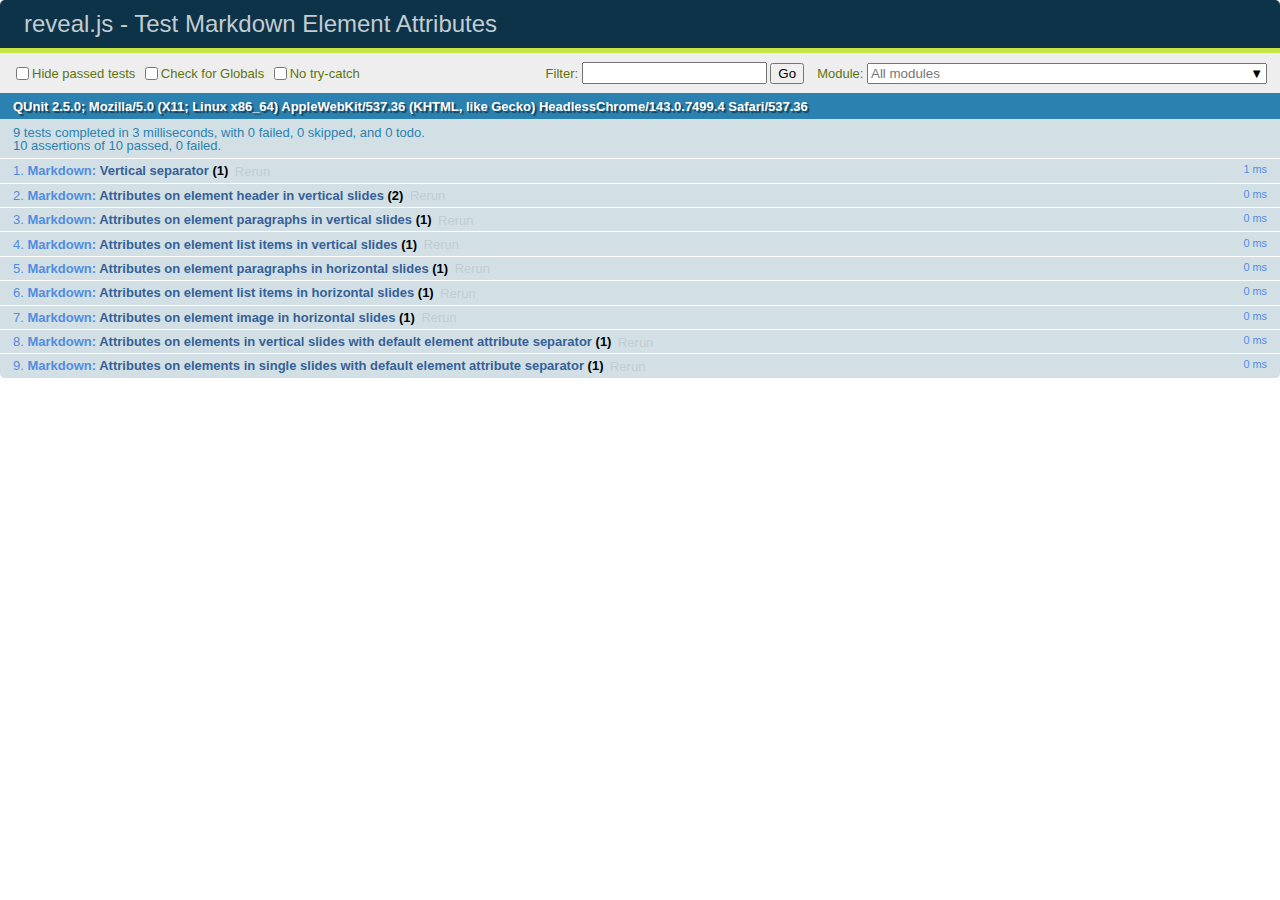
<file: azure-web-monitor/test/test-markdown-element-attributes.html>
<!doctype html>
<html lang="en">

	<head>
		<meta charset="utf-8">

		<title>reveal.js - Test Markdown Element Attributes</title>

		<link rel="stylesheet" href="../css/reveal.css">
		<link rel="stylesheet" href="qunit-2.5.0.css">
	</head>

	<body style="overflow: auto;">

		<div id="qunit"></div>
		<div id="qunit-fixture"></div>

		<div class="reveal" style="display: none;">

			<div class="slides">

				<!-- <section data-markdown="example.md" data-separator="^\n\n\n" data-separator-vertical="^\n\n"></section> -->

				<!-- Slides are separated by newline + three dashes + newline, vertical slides identical but two dashes -->
				<section data-markdown data-separator="^\n---\n$" data-separator-vertical="^\n--\n$" data-element-attributes="{_\s*?([^}]+?)}">>
					<script type="text/template">
						## Slide 1.1
						<!-- {_class="fragment fade-out" data-fragment-index="1"} -->

						--

						## Slide 1.2
						<!-- {_class="fragment shrink"} -->

						Paragraph 1
						<!-- {_class="fragment grow"} -->

						Paragraph 2
						<!-- {_class="fragment grow"} -->

						- list item 1 <!-- {_class="fragment grow"} -->
						- list item 2 <!-- {_class="fragment grow"} -->
						- list item 3 <!-- {_class="fragment grow"} -->


						---

						## Slide 2


						Paragraph 1.2  
						multi-line <!-- {_class="fragment highlight-red"} -->

						Paragraph 2.2 <!-- {_class="fragment highlight-red"} -->

						Paragraph 2.3 <!-- {_class="fragment highlight-red"} -->

						Paragraph 2.4 <!-- {_class="fragment highlight-red"} -->

						- list item 1 <!-- {_class="fragment highlight-green"} -->
						- list item 2<!-- {_class="fragment highlight-green"} -->
						- list item 3<!-- {_class="fragment highlight-green"} -->
						- list item 4
						<!-- {_class="fragment highlight-green"} -->
						- list item 5<!-- {_class="fragment highlight-green"} -->

						Test

						![Example Picture](examples/assets/image2.png) <!-- {_class="reveal stretch"} -->

					</script>
				</section>



				<section 	data-markdown data-separator="^\n\n\n"
									data-separator-vertical="^\n\n"
									data-separator-notes="^Note:"
									data-charset="utf-8">
					<script type="text/template">
						# Test attributes in Markdown with default separator
						## Slide 1 Def <!-- .element: class="fragment highlight-red" data-fragment-index="1" -->


						## Slide 2 Def
						<!-- .element: class="fragment highlight-red" -->

					</script>
				</section>

				<section data-markdown>
				  <script type="text/template">
					## Hello world
					A paragraph
					<!-- .element: class="fragment highlight-blue" -->
				  </script>
				</section>

				<section data-markdown>
				  <script type="text/template">
					## Hello world

					Multiple  
					Line
					<!-- .element: class="fragment highlight-blue" -->
				  </script>
				</section>

				<section data-markdown>
				  <script type="text/template">
					## Hello world

					Test<!-- .element: class="fragment highlight-blue" -->

					More Test
				  </script>
				</section>


			</div>

		</div>

		<script src="../js/reveal.js"></script>
		<script src="../plugin/markdown/marked.js"></script>
		<script src="../plugin/markdown/markdown.js"></script>
		<script src="qunit-2.5.0.js"></script>

		<script src="test-markdown-element-attributes.js"></script>

	</body>
</html>
</file>
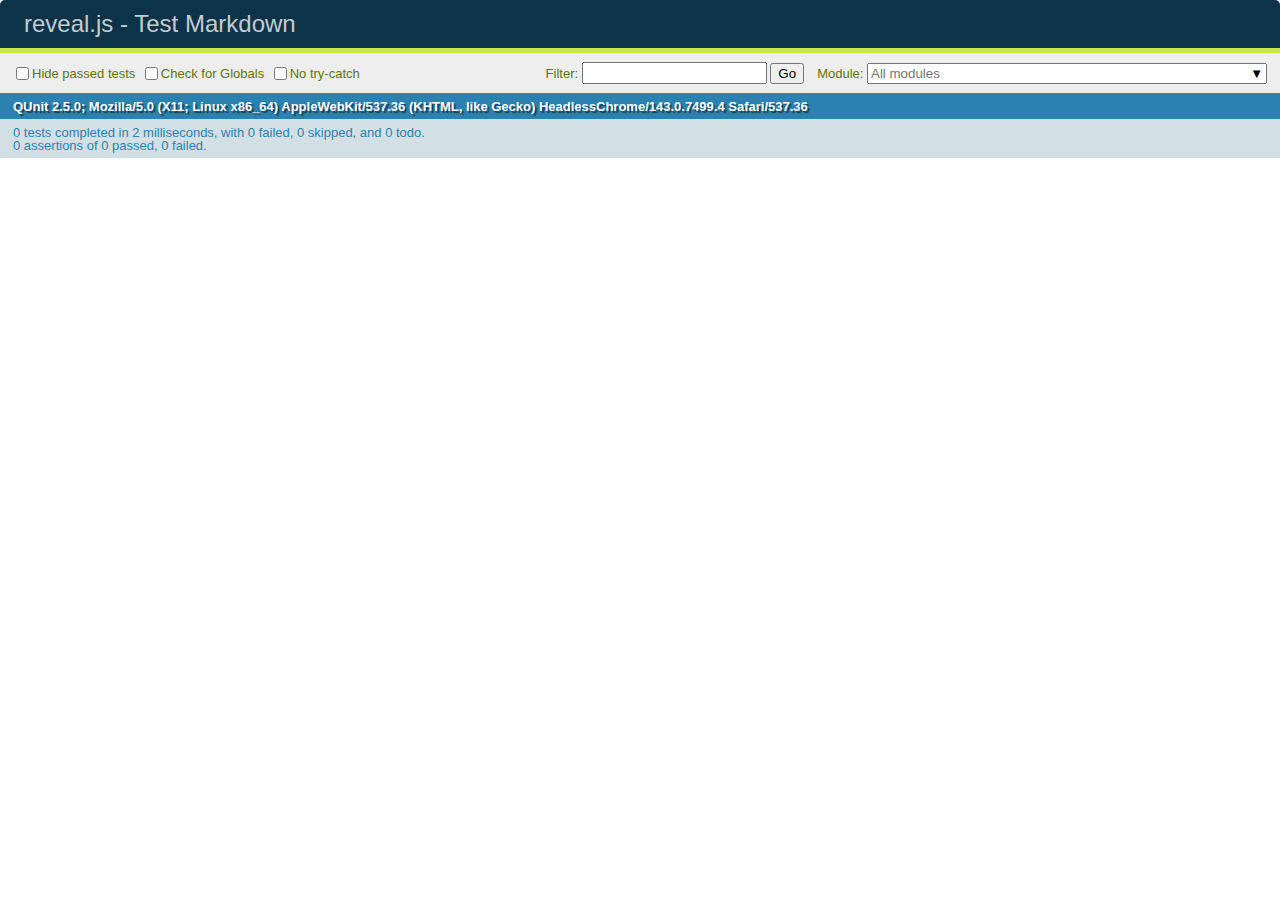
<file: azure-web-monitor/test/test-markdown-external.html>
<!doctype html>
<html lang="en">

	<head>
		<meta charset="utf-8">

		<title>reveal.js - Test Markdown</title>

		<link rel="stylesheet" href="../css/reveal.css">
		<link rel="stylesheet" href="qunit-2.5.0.css">
	</head>

	<body style="overflow: auto;">

		<div id="qunit"></div>
		<div id="qunit-fixture"></div>

		<div class="reveal" style="display: none;">

			<div class="slides">
				<!-- <section data-markdown="simple.md" data-separator="^\r?\n\r?\n\r?\n" data-separator-vertical="^\r?\n\r?\n"></section> -->
			</div>

		</div>

		<script src="../js/reveal.js"></script>
		<script src="../plugin/highlight/highlight.js"></script>
		<script src="../plugin/markdown/marked.js"></script>
		<script src="../plugin/markdown/markdown.js"></script>
		<script src="qunit-2.5.0.js"></script>

		<!-- <script src="test-markdown-external.js"></script> -->

		<!-- Test disabled 28/2/2019 by Hakim – Markdown plugin needs to be updated to load extenal files asycnhronously -->

	</body>
</html>
</file>
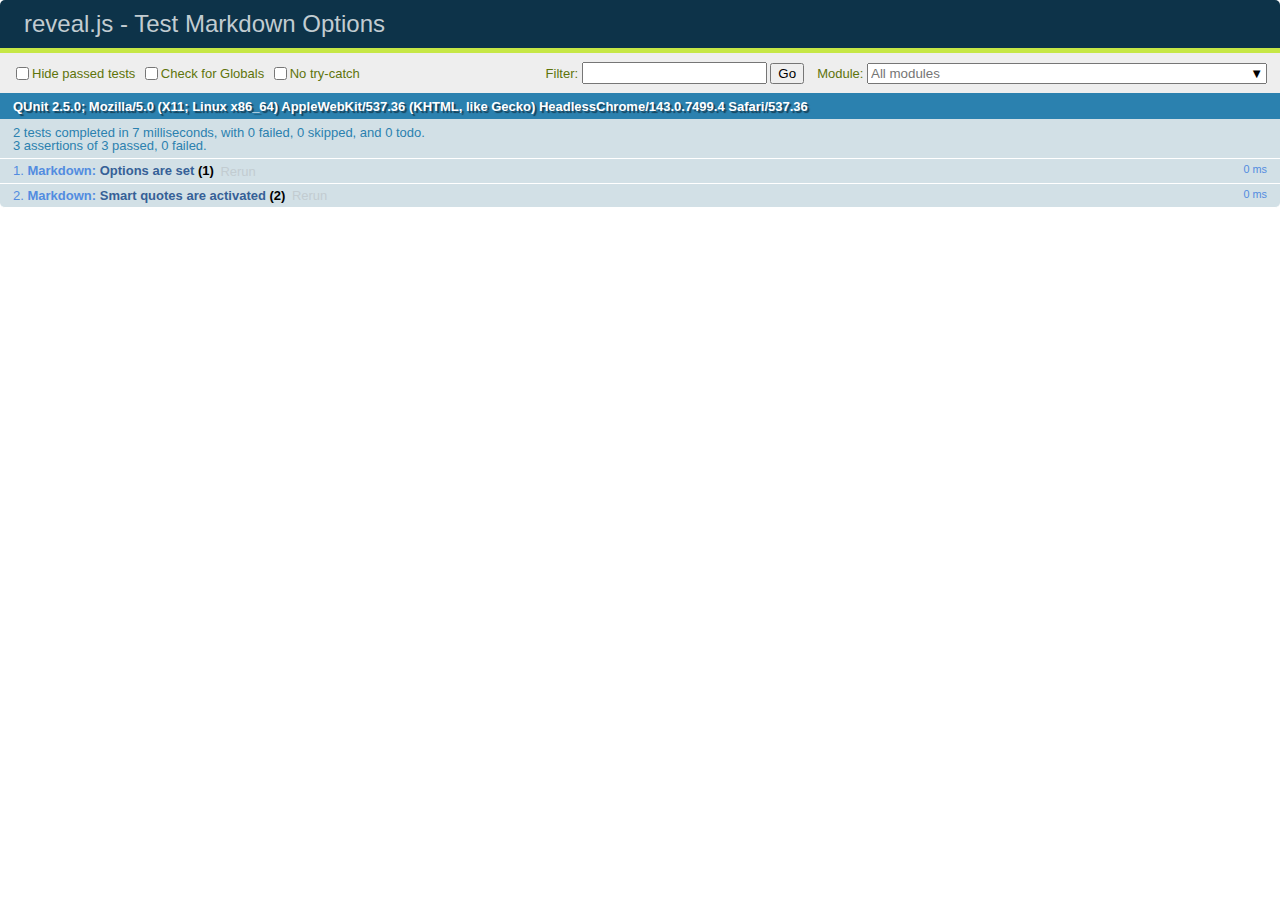
<file: azure-web-monitor/test/test-markdown-options.html>
<!doctype html>
<html lang="en">

	<head>
		<meta charset="utf-8">

		<title>reveal.js - Test Markdown Options</title>

		<link rel="stylesheet" href="../css/reveal.css">
		<link rel="stylesheet" href="qunit-2.5.0.css">
	</head>

	<body style="overflow: auto;">

		<div id="qunit"></div>
		<div id="qunit-fixture"></div>

		<div class="reveal" style="display: none;">

			<div class="slides">

				<section data-markdown>
					<script type="text/template">
						## Testing Markdown Options

						This "slide" should contain 'smart' quotes.
					</script>
				</section>

			</div>

		</div>

		<script src="../js/reveal.js"></script>
		<script src="qunit-2.5.0.js"></script>

		<script src="test-markdown-options.js"></script>

	</body>
</html>
</file>
<file: azure-web-monitor/css/theme/black.css>
/**
 * Black theme for reveal.js. This is the opposite of the 'white' theme.
 *
 * By Hakim El Hattab, http://hakim.se
 */
@import url(../../lib/font/source-sans-pro/source-sans-pro.css);
section.has-light-background, section.has-light-background h1, section.has-light-background h2, section.has-light-background h3, section.has-light-background h4, section.has-light-background h5, section.has-light-background h6 {
  color: #222; }

/*********************************************
 * GLOBAL STYLES
 *********************************************/
body {
  background: #191919;
  background-color: #191919; }

.reveal {
  font-family: "Source Sans Pro", Helvetica, sans-serif;
  font-size: 42px;
  font-weight: normal;
  color: #fff; }

::selection {
  color: #fff;
  background: #bee4fd;
  text-shadow: none; }

::-moz-selection {
  color: #fff;
  background: #bee4fd;
  text-shadow: none; }

.reveal .slides section,
.reveal .slides section > section {
  line-height: 1.3;
  font-weight: inherit; }

/*********************************************
 * HEADERS
 *********************************************/
.reveal h1,
.reveal h2,
.reveal h3,
.reveal h4,
.reveal h5,
.reveal h6 {
  margin: 0 0 20px 0;
  color: #fff;
  font-family: "Source Sans Pro", Helvetica, sans-serif;
  font-weight: 600;
  line-height: 1.2;
  letter-spacing: normal;
  text-transform: uppercase;
  text-shadow: none;
  word-wrap: break-word; }

.reveal h1 {
  font-size: 2.5em; }

.reveal h2 {
  font-size: 1.6em; }

.reveal h3 {
  font-size: 1.3em; }

.reveal h4 {
  font-size: 1em; }

.reveal h1 {
  text-shadow: none; }

/*********************************************
 * OTHER
 *********************************************/
.reveal p {
  margin: 20px 0;
  line-height: 1.3; }

/* Ensure certain elements are never larger than the slide itself */
.reveal img,
.reveal video,
.reveal iframe {
  max-width: 95%;
  max-height: 95%; }

.reveal strong,
.reveal b {
  font-weight: bold; }

.reveal em {
  font-style: italic; }

.reveal ol,
.reveal dl,
.reveal ul {
  display: inline-block;
  text-align: left;
  margin: 0 0 0 1em; }

.reveal ol {
  list-style-type: decimal; }

.reveal ul {
  list-style-type: disc; }

.reveal ul ul {
  list-style-type: square; }

.reveal ul ul ul {
  list-style-type: circle; }

.reveal ul ul,
.reveal ul ol,
.reveal ol ol,
.reveal ol ul {
  display: block;
  margin-left: 40px; }

.reveal dt {
  font-weight: bold; }

.reveal dd {
  margin-left: 40px; }

.reveal blockquote {
  display: block;
  position: relative;
  width: 70%;
  margin: 20px auto;
  padding: 5px;
  font-style: italic;
  background: rgba(255, 255, 255, 0.05);
  box-shadow: 0px 0px 2px rgba(0, 0, 0, 0.2); }

.reveal blockquote p:first-child,
.reveal blockquote p:last-child {
  display: inline-block; }

.reveal q {
  font-style: italic; }

.reveal pre {
  display: block;
  position: relative;
  width: 90%;
  margin: 20px auto;
  text-align: left;
  font-size: 0.55em;
  font-family: monospace;
  line-height: 1.2em;
  word-wrap: break-word;
  box-shadow: 0px 5px 15px rgba(0, 0, 0, 0.15); }

.reveal code {
  font-family: monospace;
  text-transform: none; }

.reveal pre code {
  display: block;
  padding: 5px;
  overflow: auto;
  max-height: 400px;
  word-wrap: normal; }

.reveal table {
  margin: auto;
  border-collapse: collapse;
  border-spacing: 0; }

.reveal table th {
  font-weight: bold; }

.reveal table th,
.reveal table td {
  text-align: left;
  padding: 0.2em 0.5em 0.2em 0.5em;
  border-bottom: 1px solid; }

.reveal table th[align="center"],
.reveal table td[align="center"] {
  text-align: center; }

.reveal table th[align="right"],
.reveal table td[align="right"] {
  text-align: right; }

.reveal table tbody tr:last-child th,
.reveal table tbody tr:last-child td {
  border-bottom: none; }

.reveal sup {
  vertical-align: super;
  font-size: smaller; }

.reveal sub {
  vertical-align: sub;
  font-size: smaller; }

.reveal small {
  display: inline-block;
  font-size: 0.6em;
  line-height: 1.2em;
  vertical-align: top; }

.reveal small * {
  vertical-align: top; }

/*********************************************
 * LINKS
 *********************************************/
.reveal a {
  color: #42affa;
  text-decoration: none;
  -webkit-transition: color .15s ease;
  -moz-transition: color .15s ease;
  transition: color .15s ease; }

.reveal a:hover {
  color: #8dcffc;
  text-shadow: none;
  border: none; }

.reveal .roll span:after {
  color: #fff;
  background: #068de9; }

/*********************************************
 * IMAGES
 *********************************************/
.reveal section img {
  margin: 15px 0px;
  background: rgba(255, 255, 255, 0.12);
  border: 4px solid #fff;
  box-shadow: 0 0 10px rgba(0, 0, 0, 0.15); }

.reveal section img.plain {
  border: 0;
  box-shadow: none; }

.reveal a img {
  -webkit-transition: all .15s linear;
  -moz-transition: all .15s linear;
  transition: all .15s linear; }

.reveal a:hover img {
  background: rgba(255, 255, 255, 0.2);
  border-color: #42affa;
  box-shadow: 0 0 20px rgba(0, 0, 0, 0.55); }

/*********************************************
 * NAVIGATION CONTROLS
 *********************************************/
.reveal .controls {
  color: #42affa; }

/*********************************************
 * PROGRESS BAR
 *********************************************/
.reveal .progress {
  background: rgba(0, 0, 0, 0.2);
  color: #42affa; }

.reveal .progress span {
  -webkit-transition: width 800ms cubic-bezier(0.26, 0.86, 0.44, 0.985);
  -moz-transition: width 800ms cubic-bezier(0.26, 0.86, 0.44, 0.985);
  transition: width 800ms cubic-bezier(0.26, 0.86, 0.44, 0.985); }

/*********************************************
 * PRINT BACKGROUND
 *********************************************/
@media print {
  .backgrounds {
    background-color: #191919; } }
</file>
<file: azure-web-monitor/lib/css/monokai.css>
/*
Monokai style - ported by Luigi Maselli - http://grigio.org
*/

.hljs {
  display: block;
  overflow-x: auto;
  padding: 0.5em;
  background: #272822;
  color: #ddd;
}

.hljs-tag,
.hljs-keyword,
.hljs-selector-tag,
.hljs-literal,
.hljs-strong,
.hljs-name {
  color: #f92672;
}

.hljs-code {
  color: #66d9ef;
}

.hljs-class .hljs-title {
  color: white;
}

.hljs-attribute,
.hljs-symbol,
.hljs-regexp,
.hljs-link {
  color: #bf79db;
}

.hljs-string,
.hljs-bullet,
.hljs-subst,
.hljs-title,
.hljs-section,
.hljs-emphasis,
.hljs-type,
.hljs-built_in,
.hljs-builtin-name,
.hljs-selector-attr,
.hljs-selector-pseudo,
.hljs-addition,
.hljs-variable,
.hljs-template-tag,
.hljs-template-variable {
  color: #a6e22e;
}

.hljs-comment,
.hljs-quote,
.hljs-deletion,
.hljs-meta {
  color: #75715e;
}

.hljs-keyword,
.hljs-selector-tag,
.hljs-literal,
.hljs-doctag,
.hljs-title,
.hljs-section,
.hljs-type,
.hljs-selector-id {
  font-weight: bold;
}
</file>
<file: react-hooks-and-redux/css/theme/black.css>
/**
 * Black theme for reveal.js. This is the opposite of the 'white' theme.
 *
 * By Hakim El Hattab, http://hakim.se
 */
@import url(../../lib/font/source-sans-pro/source-sans-pro.css);
section.has-light-background, section.has-light-background h1, section.has-light-background h2, section.has-light-background h3, section.has-light-background h4, section.has-light-background h5, section.has-light-background h6 {
  color: #222; }

/*********************************************
 * GLOBAL STYLES
 *********************************************/
body {
  background: #191919;
  background-color: #191919; }

.reveal {
  font-family: "Source Sans Pro", Helvetica, sans-serif;
  font-size: 42px;
  font-weight: normal;
  color: #fff; }

::selection {
  color: #fff;
  background: #bee4fd;
  text-shadow: none; }

::-moz-selection {
  color: #fff;
  background: #bee4fd;
  text-shadow: none; }

.reveal .slides section,
.reveal .slides section > section {
  line-height: 1.3;
  font-weight: inherit; }

/*********************************************
 * HEADERS
 *********************************************/
.reveal h1,
.reveal h2,
.reveal h3,
.reveal h4,
.reveal h5,
.reveal h6 {
  margin: 0 0 20px 0;
  color: #fff;
  font-family: "Source Sans Pro", Helvetica, sans-serif;
  font-weight: 600;
  line-height: 1.2;
  letter-spacing: normal;
  text-transform: uppercase;
  text-shadow: none;
  word-wrap: break-word; }

.reveal h1 {
  font-size: 2.5em; }

.reveal h2 {
  font-size: 1.6em; }

.reveal h3 {
  font-size: 1.3em; }

.reveal h4 {
  font-size: 1em; }

.reveal h1 {
  text-shadow: none; }

/*********************************************
 * OTHER
 *********************************************/
.reveal p {
  margin: 20px 0;
  line-height: 1.3; }

/* Ensure certain elements are never larger than the slide itself */
.reveal img,
.reveal video,
.reveal iframe {
  max-width: 95%;
  max-height: 95%; }

.reveal strong,
.reveal b {
  font-weight: bold; }

.reveal em {
  font-style: italic; }

.reveal ol,
.reveal dl,
.reveal ul {
  display: inline-block;
  text-align: left;
  margin: 0 0 0 1em; }

.reveal ol {
  list-style-type: decimal; }

.reveal ul {
  list-style-type: disc; }

.reveal ul ul {
  list-style-type: square; }

.reveal ul ul ul {
  list-style-type: circle; }

.reveal ul ul,
.reveal ul ol,
.reveal ol ol,
.reveal ol ul {
  display: block;
  margin-left: 40px; }

.reveal dt {
  font-weight: bold; }

.reveal dd {
  margin-left: 40px; }

.reveal blockquote {
  display: block;
  position: relative;
  width: 70%;
  margin: 20px auto;
  padding: 5px;
  font-style: italic;
  background: rgba(255, 255, 255, 0.05);
  box-shadow: 0px 0px 2px rgba(0, 0, 0, 0.2); }

.reveal blockquote p:first-child,
.reveal blockquote p:last-child {
  display: inline-block; }

.reveal q {
  font-style: italic; }

.reveal pre {
  display: block;
  position: relative;
  width: 90%;
  margin: 20px auto;
  text-align: left;
  font-size: 0.55em;
  font-family: monospace;
  line-height: 1.2em;
  word-wrap: break-word;
  box-shadow: 0px 5px 15px rgba(0, 0, 0, 0.15); }

.reveal code {
  font-family: monospace;
  text-transform: none; }

.reveal pre code {
  display: block;
  padding: 5px;
  overflow: auto;
  max-height: 460px;
  word-wrap: normal; }

.reveal table {
  margin: auto;
  border-collapse: collapse;
  border-spacing: 0; }

.reveal table th {
  font-weight: bold; }

.reveal table th,
.reveal table td {
  text-align: left;
  padding: 0.2em 0.5em 0.2em 0.5em;
  border-bottom: 1px solid; }

.reveal table th[align="center"],
.reveal table td[align="center"] {
  text-align: center; }

.reveal table th[align="right"],
.reveal table td[align="right"] {
  text-align: right; }

.reveal table tbody tr:last-child th,
.reveal table tbody tr:last-child td {
  border-bottom: none; }

.reveal sup {
  vertical-align: super;
  font-size: smaller; }

.reveal sub {
  vertical-align: sub;
  font-size: smaller; }

.reveal small {
  display: inline-block;
  font-size: 0.6em;
  line-height: 1.2em;
  vertical-align: top; }

.reveal small * {
  vertical-align: top; }

/*********************************************
 * LINKS
 *********************************************/
.reveal a {
  color: #42affa;
  text-decoration: none;
  -webkit-transition: color .15s ease;
  -moz-transition: color .15s ease;
  transition: color .15s ease; }

.reveal a:hover {
  color: #8dcffc;
  text-shadow: none;
  border: none; }

.reveal .roll span:after {
  color: #fff;
  background: #068de9; }

/*********************************************
 * IMAGES
 *********************************************/
.reveal section img {
  margin: 15px 0px;
  background: rgba(255, 255, 255, 0.12);
  border: 4px solid #fff;
  box-shadow: 0 0 10px rgba(0, 0, 0, 0.15); }

.reveal section img.plain {
  border: 0;
  box-shadow: none; }

.reveal a img {
  -webkit-transition: all .15s linear;
  -moz-transition: all .15s linear;
  transition: all .15s linear; }

.reveal a:hover img {
  background: rgba(255, 255, 255, 0.2);
  border-color: #42affa;
  box-shadow: 0 0 20px rgba(0, 0, 0, 0.55); }

/*********************************************
 * NAVIGATION CONTROLS
 *********************************************/
.reveal .controls {
  color: #42affa; }

/*********************************************
 * PROGRESS BAR
 *********************************************/
.reveal .progress {
  background: rgba(0, 0, 0, 0.2);
  color: #42affa; }

.reveal .progress span {
  -webkit-transition: width 800ms cubic-bezier(0.26, 0.86, 0.44, 0.985);
  -moz-transition: width 800ms cubic-bezier(0.26, 0.86, 0.44, 0.985);
  transition: width 800ms cubic-bezier(0.26, 0.86, 0.44, 0.985); }

/*********************************************
 * PRINT BACKGROUND
 *********************************************/
@media print {
  .backgrounds {
    background-color: #191919; } }
</file>
<file: react-hooks-and-redux/lib/css/monokai.css>
/*
Monokai style - ported by Luigi Maselli - http://grigio.org
*/

.hljs {
  display: block;
  overflow-x: auto;
  padding: 0.5em;
  background: #272822;
  color: #ddd;
}

.hljs-tag,
.hljs-keyword,
.hljs-selector-tag,
.hljs-literal,
.hljs-strong,
.hljs-name {
  color: #f92672;
}

.hljs-code {
  color: #66d9ef;
}

.hljs-class .hljs-title {
  color: white;
}

.hljs-attribute,
.hljs-symbol,
.hljs-regexp,
.hljs-link {
  color: #bf79db;
}

.hljs-string,
.hljs-bullet,
.hljs-subst,
.hljs-title,
.hljs-section,
.hljs-emphasis,
.hljs-type,
.hljs-built_in,
.hljs-builtin-name,
.hljs-selector-attr,
.hljs-selector-pseudo,
.hljs-addition,
.hljs-variable,
.hljs-template-tag,
.hljs-template-variable {
  color: #a6e22e;
}

.hljs-comment,
.hljs-quote,
.hljs-deletion,
.hljs-meta {
  color: #75715e;
}

.hljs-keyword,
.hljs-selector-tag,
.hljs-literal,
.hljs-doctag,
.hljs-title,
.hljs-section,
.hljs-type,
.hljs-selector-id {
  font-weight: bold;
}
</file>
<file: src/react-hooks-and-redux/css/theme/black.css>
/**
 * Black theme for reveal.js. This is the opposite of the 'white' theme.
 *
 * By Hakim El Hattab, http://hakim.se
 */
@import url(../../lib/font/source-sans-pro/source-sans-pro.css);
section.has-light-background, section.has-light-background h1, section.has-light-background h2, section.has-light-background h3, section.has-light-background h4, section.has-light-background h5, section.has-light-background h6 {
  color: #222; }

/*********************************************
 * GLOBAL STYLES
 *********************************************/
body {
  background: #191919;
  background-color: #191919; }

.reveal {
  font-family: "Source Sans Pro", Helvetica, sans-serif;
  font-size: 42px;
  font-weight: normal;
  color: #fff; }

::selection {
  color: #fff;
  background: #bee4fd;
  text-shadow: none; }

::-moz-selection {
  color: #fff;
  background: #bee4fd;
  text-shadow: none; }

.reveal .slides section,
.reveal .slides section > section {
  line-height: 1.3;
  font-weight: inherit; }

/*********************************************
 * HEADERS
 *********************************************/
.reveal h1,
.reveal h2,
.reveal h3,
.reveal h4,
.reveal h5,
.reveal h6 {
  margin: 0 0 20px 0;
  color: #fff;
  font-family: "Source Sans Pro", Helvetica, sans-serif;
  font-weight: 600;
  line-height: 1.2;
  letter-spacing: normal;
  text-transform: uppercase;
  text-shadow: none;
  word-wrap: break-word; }

.reveal h1 {
  font-size: 2.5em; }

.reveal h2 {
  font-size: 1.6em; }

.reveal h3 {
  font-size: 1.3em; }

.reveal h4 {
  font-size: 1em; }

.reveal h1 {
  text-shadow: none; }

/*********************************************
 * OTHER
 *********************************************/
.reveal p {
  margin: 20px 0;
  line-height: 1.3; }

/* Ensure certain elements are never larger than the slide itself */
.reveal img,
.reveal video,
.reveal iframe {
  max-width: 95%;
  max-height: 95%; }

.reveal strong,
.reveal b {
  font-weight: bold; }

.reveal em {
  font-style: italic; }

.reveal ol,
.reveal dl,
.reveal ul {
  display: inline-block;
  text-align: left;
  margin: 0 0 0 1em; }

.reveal ol {
  list-style-type: decimal; }

.reveal ul {
  list-style-type: disc; }

.reveal ul ul {
  list-style-type: square; }

.reveal ul ul ul {
  list-style-type: circle; }

.reveal ul ul,
.reveal ul ol,
.reveal ol ol,
.reveal ol ul {
  display: block;
  margin-left: 40px; }

.reveal dt {
  font-weight: bold; }

.reveal dd {
  margin-left: 40px; }

.reveal blockquote {
  display: block;
  position: relative;
  width: 70%;
  margin: 20px auto;
  padding: 5px;
  font-style: italic;
  background: rgba(255, 255, 255, 0.05);
  box-shadow: 0px 0px 2px rgba(0, 0, 0, 0.2); }

.reveal blockquote p:first-child,
.reveal blockquote p:last-child {
  display: inline-block; }

.reveal q {
  font-style: italic; }

.reveal pre {
  display: block;
  position: relative;
  width: 90%;
  margin: 20px auto;
  text-align: left;
  font-size: 0.55em;
  font-family: monospace;
  line-height: 1.2em;
  word-wrap: break-word;
  box-shadow: 0px 5px 15px rgba(0, 0, 0, 0.15); }

.reveal code {
  font-family: monospace;
  text-transform: none; }

.reveal pre code {
  display: block;
  padding: 5px;
  overflow: auto;
  max-height: 480px;
  word-wrap: normal; }

.reveal table {
  margin: auto;
  border-collapse: collapse;
  border-spacing: 0; }

.reveal table th {
  font-weight: bold; }

.reveal table th,
.reveal table td {
  text-align: left;
  padding: 0.2em 0.5em 0.2em 0.5em;
  border-bottom: 1px solid; }

.reveal table th[align="center"],
.reveal table td[align="center"] {
  text-align: center; }

.reveal table th[align="right"],
.reveal table td[align="right"] {
  text-align: right; }

.reveal table tbody tr:last-child th,
.reveal table tbody tr:last-child td {
  border-bottom: none; }

.reveal sup {
  vertical-align: super;
  font-size: smaller; }

.reveal sub {
  vertical-align: sub;
  font-size: smaller; }

.reveal small {
  display: inline-block;
  font-size: 0.6em;
  line-height: 1.2em;
  vertical-align: top; }

.reveal small * {
  vertical-align: top; }

/*********************************************
 * LINKS
 *********************************************/
.reveal a {
  color: #42affa;
  text-decoration: none;
  -webkit-transition: color .15s ease;
  -moz-transition: color .15s ease;
  transition: color .15s ease; }

.reveal a:hover {
  color: #8dcffc;
  text-shadow: none;
  border: none; }

.reveal .roll span:after {
  color: #fff;
  background: #068de9; }

/*********************************************
 * IMAGES
 *********************************************/
.reveal section img {
  margin: 15px 0px;
  background: rgba(255, 255, 255, 0.12);
  border: 4px solid #fff;
  box-shadow: 0 0 10px rgba(0, 0, 0, 0.15); }

.reveal section img.plain {
  border: 0;
  box-shadow: none; }

.reveal a img {
  -webkit-transition: all .15s linear;
  -moz-transition: all .15s linear;
  transition: all .15s linear; }

.reveal a:hover img {
  background: rgba(255, 255, 255, 0.2);
  border-color: #42affa;
  box-shadow: 0 0 20px rgba(0, 0, 0, 0.55); }

/*********************************************
 * NAVIGATION CONTROLS
 *********************************************/
.reveal .controls {
  color: #42affa; }

/*********************************************
 * PROGRESS BAR
 *********************************************/
.reveal .progress {
  background: rgba(0, 0, 0, 0.2);
  color: #42affa; }

.reveal .progress span {
  -webkit-transition: width 800ms cubic-bezier(0.26, 0.86, 0.44, 0.985);
  -moz-transition: width 800ms cubic-bezier(0.26, 0.86, 0.44, 0.985);
  transition: width 800ms cubic-bezier(0.26, 0.86, 0.44, 0.985); }

/*********************************************
 * PRINT BACKGROUND
 *********************************************/
@media print {
  .backgrounds {
    background-color: #191919; } }
</file>
<file: src/react-hooks-and-redux/lib/css/monokai.css>
/*
Monokai style - ported by Luigi Maselli - http://grigio.org
*/

.hljs {
  display: block;
  overflow-x: auto;
  padding: 0.5em;
  background: #272822;
  color: #ddd;
}

.hljs-tag,
.hljs-keyword,
.hljs-selector-tag,
.hljs-literal,
.hljs-strong,
.hljs-name {
  color: #f92672;
}

.hljs-code {
  color: #66d9ef;
}

.hljs-class .hljs-title {
  color: white;
}

.hljs-attribute,
.hljs-symbol,
.hljs-regexp,
.hljs-link {
  color: #bf79db;
}

.hljs-string,
.hljs-bullet,
.hljs-subst,
.hljs-title,
.hljs-section,
.hljs-emphasis,
.hljs-type,
.hljs-built_in,
.hljs-builtin-name,
.hljs-selector-attr,
.hljs-selector-pseudo,
.hljs-addition,
.hljs-variable,
.hljs-template-tag,
.hljs-template-variable {
  color: #a6e22e;
}

.hljs-comment,
.hljs-quote,
.hljs-deletion,
.hljs-meta {
  color: #75715e;
}

.hljs-keyword,
.hljs-selector-tag,
.hljs-literal,
.hljs-doctag,
.hljs-title,
.hljs-section,
.hljs-type,
.hljs-selector-id {
  font-weight: bold;
}
</file>
<file: azure-web-monitor/test/qunit-2.5.0.css>
/*!
 * QUnit 2.5.0
 * https://qunitjs.com/
 *
 * Copyright jQuery Foundation and other contributors
 * Released under the MIT license
 * https://jquery.org/license
 *
 * Date: 2018-01-10T02:56Z
 */

/** Font Family and Sizes */

#qunit-tests, #qunit-header, #qunit-banner, #qunit-testrunner-toolbar, #qunit-filteredTest, #qunit-userAgent, #qunit-testresult {
	font-family: "Helvetica Neue Light", "HelveticaNeue-Light", "Helvetica Neue", Calibri, Helvetica, Arial, sans-serif;
}

#qunit-testrunner-toolbar, #qunit-filteredTest, #qunit-userAgent, #qunit-testresult, #qunit-tests li { font-size: small; }
#qunit-tests { font-size: smaller; }


/** Resets */

#qunit-tests, #qunit-header, #qunit-banner, #qunit-filteredTest, #qunit-userAgent, #qunit-testresult, #qunit-modulefilter {
	margin: 0;
	padding: 0;
}


/** Header (excluding toolbar) */

#qunit-header {
	padding: 0.5em 0 0.5em 1em;

	color: #8699A4;
	background-color: #0D3349;

	font-size: 1.5em;
	line-height: 1em;
	font-weight: 400;

	border-radius: 5px 5px 0 0;
}

#qunit-header a {
	text-decoration: none;
	color: #C2CCD1;
}

#qunit-header a:hover,
#qunit-header a:focus {
	color: #FFF;
}

#qunit-banner {
	height: 5px;
}

#qunit-filteredTest {
	padding: 0.5em 1em 0.5em 1em;
	color: #366097;
	background-color: #F4FF77;
}

#qunit-userAgent {
	padding: 0.5em 1em 0.5em 1em;
	color: #FFF;
	background-color: #2B81AF;
	text-shadow: rgba(0, 0, 0, 0.5) 2px 2px 1px;
}


/** Toolbar */

#qunit-testrunner-toolbar {
	padding: 0.5em 1em 0.5em 1em;
	color: #5E740B;
	background-color: #EEE;
}

#qunit-testrunner-toolbar .clearfix {
	height: 0;
	clear: both;
}

#qunit-testrunner-toolbar label {
	display: inline-block;
}

#qunit-testrunner-toolbar input[type=checkbox],
#qunit-testrunner-toolbar input[type=radio] {
	margin: 3px;
	vertical-align: -2px;
}

#qunit-testrunner-toolbar input[type=text] {
	box-sizing: border-box;
	height: 1.6em;
}

.qunit-url-config,
.qunit-filter,
#qunit-modulefilter {
	display: inline-block;
	line-height: 2.1em;
}

.qunit-filter,
#qunit-modulefilter {
	float: right;
	position: relative;
	margin-left: 1em;
}

.qunit-url-config label {
	margin-right: 0.5em;
}

#qunit-modulefilter-search {
	box-sizing: border-box;
	width: 400px;
}

#qunit-modulefilter-search-container:after {
	position: absolute;
	right: 0.3em;
	content: "\25bc";
	color: black;
}

#qunit-modulefilter-dropdown {
	/* align with #qunit-modulefilter-search */
	box-sizing: border-box;
	width: 400px;
	position: absolute;
	right: 0;
	top: 50%;
	margin-top: 0.8em;

	border: 1px solid #D3D3D3;
	border-top: none;
	border-radius: 0 0 .25em .25em;
	color: #000;
	background-color: #F5F5F5;
	z-index: 99;
}

#qunit-modulefilter-dropdown a {
	color: inherit;
	text-decoration: none;
}

#qunit-modulefilter-dropdown .clickable.checked {
	font-weight: bold;
	color: #000;
	background-color: #D2E0E6;
}

#qunit-modulefilter-dropdown .clickable:hover {
	color: #FFF;
	background-color: #0D3349;
}

#qunit-modulefilter-actions {
	display: block;
	overflow: auto;

	/* align with #qunit-modulefilter-dropdown-list */
	font: smaller/1.5em sans-serif;
}

#qunit-modulefilter-dropdown #qunit-modulefilter-actions > * {
	box-sizing: border-box;
	max-height: 2.8em;
	display: block;
	padding: 0.4em;
}

#qunit-modulefilter-dropdown #qunit-modulefilter-actions > button {
	float: right;
	font: inherit;
}

#qunit-modulefilter-dropdown #qunit-modulefilter-actions > :last-child {
	/* insert padding to align with checkbox margins */
	padding-left: 3px;
}

#qunit-modulefilter-dropdown-list {
	max-height: 200px;
	overflow-y: auto;
	margin: 0;
	border-top: 2px groove threedhighlight;
	padding: 0.4em 0 0;
	font: smaller/1.5em sans-serif;
}

#qunit-modulefilter-dropdown-list li {
	white-space: nowrap;
	overflow: hidden;
	text-overflow: ellipsis;
}

#qunit-modulefilter-dropdown-list .clickable {
	display: block;
	padding-left: 0.15em;
}


/** Tests: Pass/Fail */

#qunit-tests {
	list-style-position: inside;
}

#qunit-tests li {
	padding: 0.4em 1em 0.4em 1em;
	border-bottom: 1px solid #FFF;
	list-style-position: inside;
}

#qunit-tests > li {
	display: none;
}

#qunit-tests li.running,
#qunit-tests li.pass,
#qunit-tests li.fail,
#qunit-tests li.skipped,
#qunit-tests li.aborted {
	display: list-item;
}

#qunit-tests.hidepass {
	position: relative;
}

#qunit-tests.hidepass li.running,
#qunit-tests.hidepass li.pass:not(.todo) {
	visibility: hidden;
	position: absolute;
	width:   0;
	height:  0;
	padding: 0;
	border:  0;
	margin:  0;
}

#qunit-tests li strong {
	cursor: pointer;
}

#qunit-tests li.skipped strong {
	cursor: default;
}

#qunit-tests li a {
	padding: 0.5em;
	color: #C2CCD1;
	text-decoration: none;
}

#qunit-tests li p a {
	padding: 0.25em;
	color: #6B6464;
}
#qunit-tests li a:hover,
#qunit-tests li a:focus {
	color: #000;
}

#qunit-tests li .runtime {
	float: right;
	font-size: smaller;
}

.qunit-assert-list {
	margin-top: 0.5em;
	padding: 0.5em;

	background-color: #FFF;

	border-radius: 5px;
}

.qunit-source {
	margin: 0.6em 0 0.3em;
}

.qunit-collapsed {
	display: none;
}

#qunit-tests table {
	border-collapse: collapse;
	margin-top: 0.2em;
}

#qunit-tests th {
	text-align: right;
	vertical-align: top;
	padding: 0 0.5em 0 0;
}

#qunit-tests td {
	vertical-align: top;
}

#qunit-tests pre {
	margin: 0;
	white-space: pre-wrap;
	word-wrap: break-word;
}

#qunit-tests del {
	color: #374E0C;
	background-color: #E0F2BE;
	text-decoration: none;
}

#qunit-tests ins {
	color: #500;
	background-color: #FFCACA;
	text-decoration: none;
}

/*** Test Counts */

#qunit-tests b.counts                       { color: #000; }
#qunit-tests b.passed                       { color: #5E740B; }
#qunit-tests b.failed                       { color: #710909; }

#qunit-tests li li {
	padding: 5px;
	background-color: #FFF;
	border-bottom: none;
	list-style-position: inside;
}

/*** Passing Styles */

#qunit-tests li li.pass {
	color: #3C510C;
	background-color: #FFF;
	border-left: 10px solid #C6E746;
}

#qunit-tests .pass                          { color: #528CE0; background-color: #D2E0E6; }
#qunit-tests .pass .test-name               { color: #366097; }

#qunit-tests .pass .test-actual,
#qunit-tests .pass .test-expected           { color: #999; }

#qunit-banner.qunit-pass                    { background-color: #C6E746; }

/*** Failing Styles */

#qunit-tests li li.fail {
	color: #710909;
	background-color: #FFF;
	border-left: 10px solid #EE5757;
	white-space: pre;
}

#qunit-tests > li:last-child {
	border-radius: 0 0 5px 5px;
}

#qunit-tests .fail                          { color: #000; background-color: #EE5757; }
#qunit-tests .fail .test-name,
#qunit-tests .fail .module-name             { color: #000; }

#qunit-tests .fail .test-actual             { color: #EE5757; }
#qunit-tests .fail .test-expected           { color: #008000; }

#qunit-banner.qunit-fail                    { background-color: #EE5757; }


/*** Aborted tests */
#qunit-tests .aborted { color: #000; background-color: orange; }
/*** Skipped tests */

#qunit-tests .skipped {
	background-color: #EBECE9;
}

#qunit-tests .qunit-todo-label,
#qunit-tests .qunit-skipped-label {
	background-color: #F4FF77;
	display: inline-block;
	font-style: normal;
	color: #366097;
	line-height: 1.8em;
	padding: 0 0.5em;
	margin: -0.4em 0.4em -0.4em 0;
}

#qunit-tests .qunit-todo-label {
	background-color: #EEE;
}

/** Result */

#qunit-testresult {
	color: #2B81AF;
	background-color: #D2E0E6;

	border-bottom: 1px solid #FFF;
}
#qunit-testresult .clearfix {
	height: 0;
	clear: both;
}
#qunit-testresult .module-name {
	font-weight: 700;
}
#qunit-testresult-display {
	padding: 0.5em 1em 0.5em 1em;
	width: 85%;
	float:left;
}
#qunit-testresult-controls {
	padding: 0.5em 1em 0.5em 1em;
  width: 10%;
	float:left;
}

/** Fixture */

#qunit-fixture {
	position: absolute;
	top: -10000px;
	left: -10000px;
	width: 1000px;
	height: 1000px;
}
</file>
